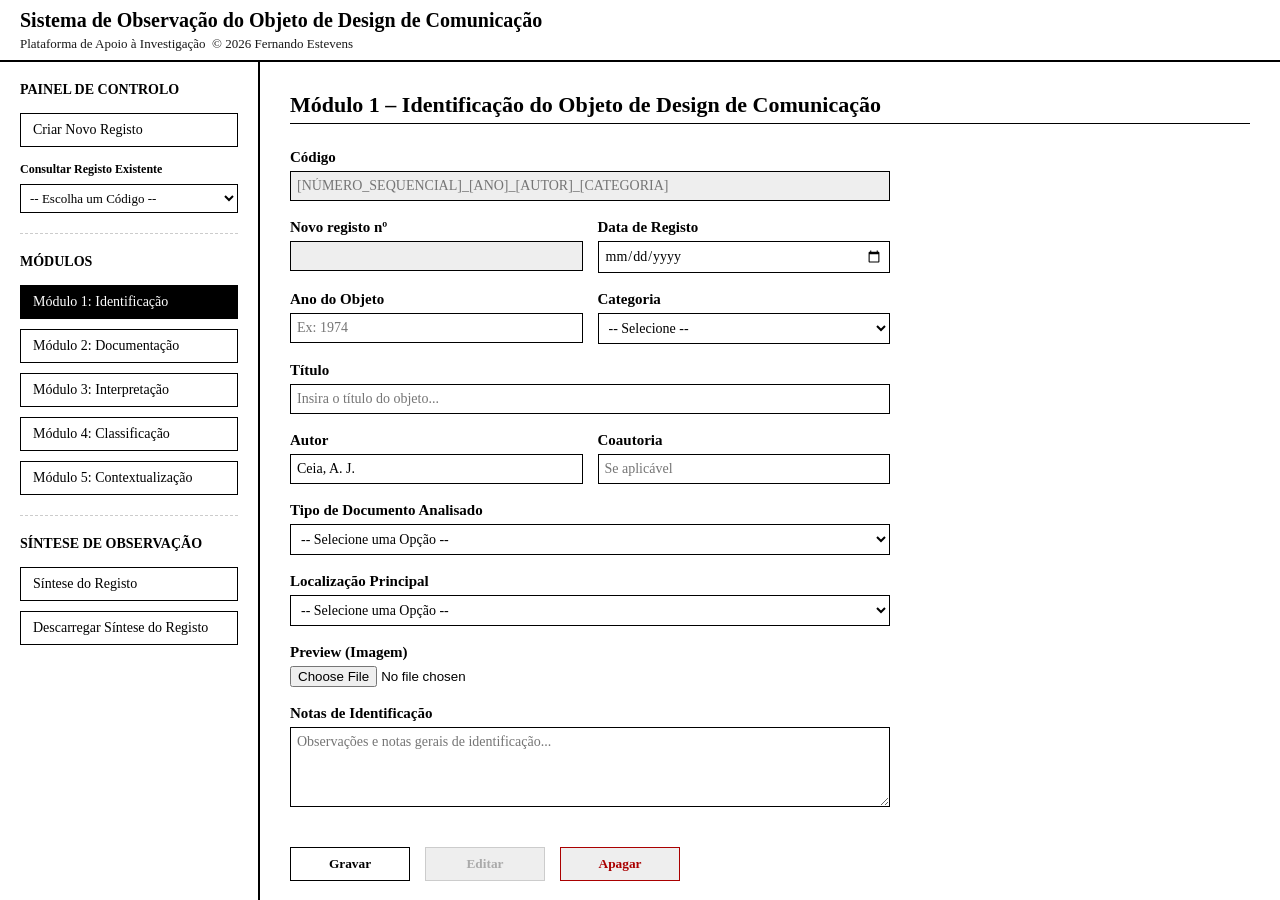
<file: index.html>
<!DOCTYPE html>
<html lang="pt">
<head>
    <meta charset="UTF-8">
    <title>Sistema de Observation - Módulo 1</title>
    <!-- BLINDAGEM ESTÉTICA DIRETA INTERNA -->
    <style>
        body { font-family: "Times New Roman", Times, serif; margin: 0; padding: 0; background-color: #f9f9f9; color: #000; display: flex; height: 100vh; overflow: hidden; }
        /* Ajustada a altura para 60px para acomodar o copyright em duas linhas */
        #banner { position: absolute; top: 0; left: 0; right: 0; height: 60px; background-color: #fff; border-bottom: 2px solid #000; display: flex; flex-direction: column; justify-content: center; align-items: flex-start; padding-left: 20px; font-family: "Times New Roman", Times, serif; z-index: 10; }
        /* Ajustada a margem e altura compensatória com base nos 60px do banner */
        #main-container { display: flex; width: 100%; height: calc(100vh - 62px); margin-top: 62px; }
        #sidebar { width: 260px; background-color: #fff; border-right: 2px solid #000; padding: 20px; box-sizing: border-box; display: flex; flex-direction: column; gap: 20px; height: 100%; }
        .sidebar-section { display: flex; flex-direction: column; gap: 5px; border-bottom: 1px dashed #ccc; padding-bottom: 15px; }
        .sidebar-title { font-weight: bold; margin-bottom: 10px; text-transform: uppercase; font-size: 14px; }
        button.nav-btn { font-family: "Times New Roman", Times, serif; font-size: 14px; padding: 8px 12px; background-color: #fff; border: 1px solid #000; cursor: pointer; width: 100%; text-align: left; margin-bottom: 5px; }
        button.nav-btn:hover { background-color: #f0f0f0; }
        button.nav-btn.active { background-color: #000; color: #fff; }
        
        #content-area { flex-grow: 1; padding: 30px; overflow-y: scroll !important; background-color: #fff; height: 100%; box-sizing: border-box; }
        .module-title { font-size: 22px; font-weight: bold; margin-bottom: 25px; border-bottom: 1px solid #000; padding-bottom: 5px; }
        .form-group { margin-bottom: 18px; display: flex; flex-direction: column; gap: 5px; max-width: 600px; }
        label { font-weight: bold; font-size: 15px; }
        input[type="text"], input[type="date"], select, textarea { font-family: "Times New Roman", Times, serif; font-size: 14px; padding: 6px; border: 1px solid #000; background-color: #fff; box-sizing: border-box; width: 100%; }
        input[disabled] { background-color: #eee; color: #555; cursor: not-allowed; }
        textarea { resize: vertical; height: 80px; }
        .footer-buttons { margin-top: 40px; display: flex; gap: 15px; max-width: 600px; padding-bottom: 40px; }
        .footer-buttons button { text-align: center; font-weight: bold; width: 120px; font-family: "Times New Roman"; padding: 8px; border: 1px solid #000; background: #fff; cursor: pointer; }
        .footer-buttons button:disabled { background-color: #eee; color: #aaa; cursor: not-allowed; border-color: #ccc; }
    </style>
</head>
<body>

    <!-- Banner Atualizado com a hierarquia visual e Copyright em Times New Roman -->
    <div id="banner">
        <span style="font-size: 20px; font-weight: bold;">Sistema de Observação do Objeto de Design de Comunicação</span>
        <span style="font-size: 13px; font-weight: normal; margin-top: 4px; opacity: 0.9;">Plataforma de Apoio à Investigação &nbsp;© 2026 Fernando Estevens</span>
    </div>

    <div id="main-container">
        
        <!-- BARRA LATERAL DINÂMICA UNIFICADA PELO SCRIPT -->
        <div id="sidebar"></div>

        <!-- ÁREA CENTRAL DE CONSOLAS DO MÓDULO 1 -->
        <div id="content-area">
            <div class="module-title">Módulo 1 – Identificação do Objeto de Design de Comunicação</div>
            
            <div class="form-group">
                <label>Código</label>
                <input type="text" id="m1-codigo-objeto" disabled placeholder="[NÚMERO_SEQUENCIAL]_[ANO]_[AUTOR]_[CATEGORIA]">
            </div>

            <div style="display: flex; gap: 15px; max-width: 600px; margin-bottom: 18px;">
                <div style="display: flex; flex-direction: column; gap: 5px; flex: 1;">
                    <label>Novo registo nº</label>
                    <input type="text" id="m1-numero-sequencial" disabled>
                </div>
                <div style="display: flex; flex-direction: column; gap: 5px; flex: 1;">
                    <label>Data de Registo</label>
                    <input type="date" id="m1-data-registo">
                </div>
            </div>

            <div style="display: flex; gap: 15px; max-width: 600px; margin-bottom: 18px;">
                <div style="display: flex; flex-direction: column; gap: 5px; flex: 1;">
                    <label>Ano do Objeto</label>
                    <input type="text" id="m1-ano" placeholder="Ex: 1974">
                </div>
                <div style="display: flex; flex-direction: column; gap: 5px; flex: 1;">
                    <label>Categoria</label>
                    <select id="m1-categoria">
                        <option value="">-- Selecione --</option>
                        <option value="GRAFICO">Gráfico</option>
                        <option value="DISCURSIVO">Discursivo</option>
                    </select>
                </div>
            </div>

            <div class="form-group">
                <label>Título</label>
                <input type="text" id="m1-titulo" placeholder="Insira o título do objeto...">
            </div>

            <div style="display: flex; gap: 15px; max-width: 600px; margin-bottom: 18px;">
                <div style="display: flex; flex-direction: column; gap: 5px; flex: 1;">
                    <label>Autor</label>
                    <input type="text" id="m1-autor" value="Ceia, A. J.">
                </div>
                <div style="display: flex; flex-direction: column; gap: 5px; flex: 1;">
                    <label>Coautoria</label>
                    <input type="text" id="m1-coautoria" placeholder="Se aplicável">
                </div>
            </div>

            <div class="form-group">
                <label>Tipo de Documento Analisado</label>
                <select id="m1-tipo-documento">
                    <option value="">-- Selecione uma Opção --</option>
                    <option value="Artefacto Original / Impresso Final">Artefacto Original / Impresso Final</option>
                    <option value="Documento de Processo / Maquete / Esboço">Documento de Processo / Maquete / Esboço</option>
                    <option value="Reprodução Digital / Cópia de Arquivo">Reprodução Digital / Cópia de Arquivo</option>
                    <option value="Registo Fotográfico de Época">Registo Fotográfico de Época</option>
                    <option value="Documento Textual / Dactiloscrito">Documento Textual / Dactiloscrito</option>
                </select>
            </div>

            <div class="form-group">
                <label>Localização Principal</label>
                <select id="m1-localizacao">
                    <option value="">-- Selecione uma Opção --</option>
                    <option value="Espólio Pessoal / Arquivo de Família">Espólio Pessoal / Arquivo de Família</option>
                    <option value="Coleção Pública / Arquivo Nacional">Coleção Pública / Arquivo Nacional</option>
                    <option value="Coleção Académica / Universitária">Coleção Académica / Universitária</option>
                </select>
            </div>

            <div class="form-group">
                <label>Preview (Imagem)</label>
                <input type="file" id="m1-preview">
            </div>

            <div class="form-group">
                <label>Notas de Identificação</label>
                <textarea id="m1-notas" placeholder="Observações e notas gerais de identificação..."></textarea>
            </div>

            <!-- CICLO CRUD COMPLETO: GRAVAR, EDITAR E APAGAR INTEGRADOS NO RODAPÉ -->
            <div class="footer-buttons" style="margin-top:40px;">
                <button id="btn-gravar-m1" onclick="gravarModulo1()">Gravar</button>
                <button id="btn-editar-m1" onclick="editarModulo1()" disabled>Editar</button>
                <button id="btn-apagar-m1" onclick="eliminarRegistoSelecionado()" disabled style="color: #a00; border-color: #a00;">Apagar</button>
            </div>

        </div>
    </div>

    <!-- MOTOR CENTRAL SCRIPT LINK -->
    <script src="script.js"></script>
</body>
</html>
</file>
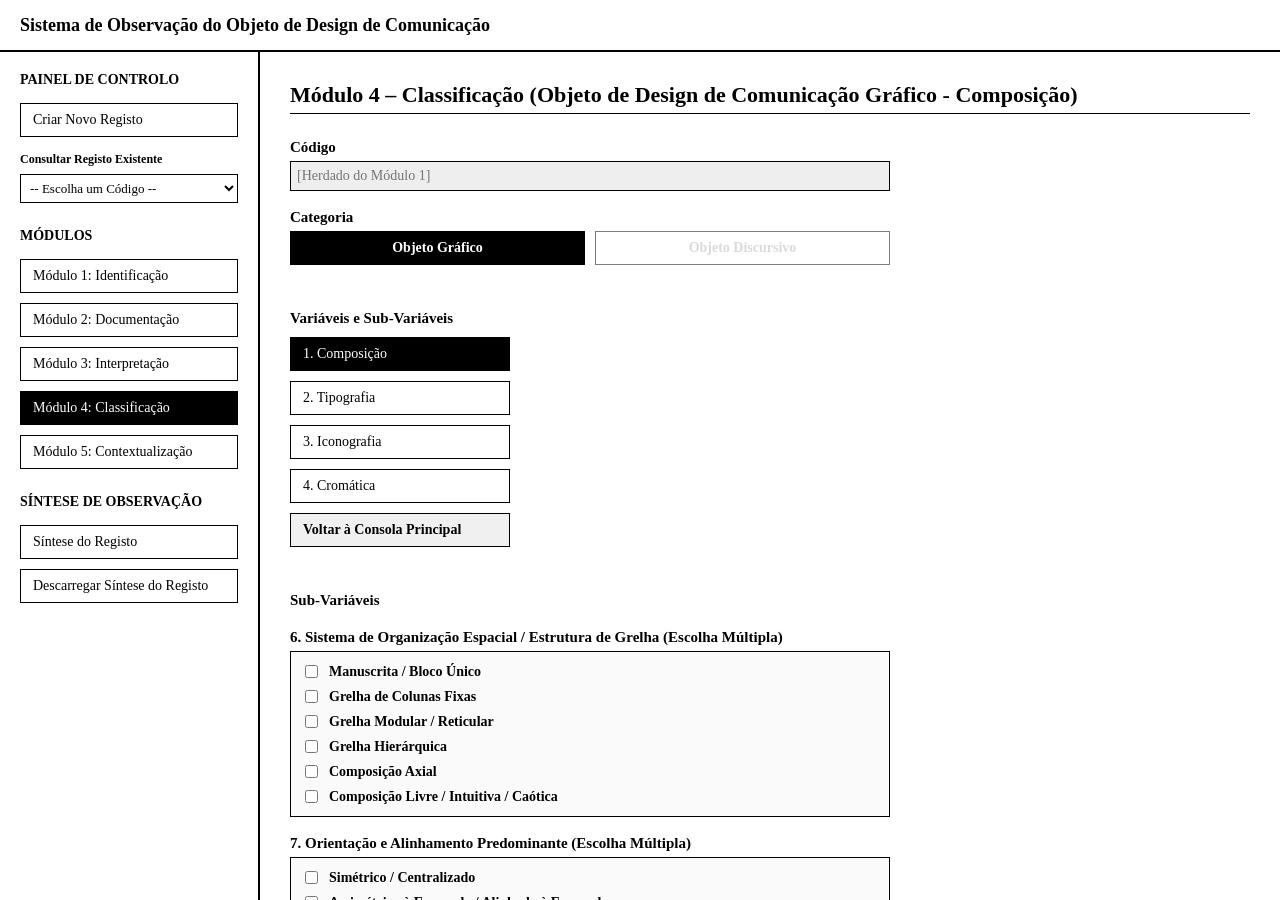
<file: composicao_m4.html>
<!DOCTYPE html>
<html lang="pt">
<head>
    <meta charset="UTF-8">
    <title>Sistema de Observação - Módulo 4 Composição</title>
    <link rel="stylesheet" href="style.css">
</head>
<body>
    <div id="banner">Sistema de Observação do Objeto de Design de Comunicação</div>
    <div id="main-container">
        <!-- BARRA LATERAL -->
        <div id="sidebar"></div>

        <!-- ÁREA CENTRAL -->
        <div id="content-area">
            <div class="module-title">Módulo 4 – Classificação (Objeto de Design de Comunicação Gráfico - Composição)</div>
            
            <!-- CORRIGIDO: Atribuído o ID correto para herança automática da consola Código -->
            <div class="form-group">
                <label>Código</label>
                <input type="text" id="m4-codigo-herdado" disabled placeholder="[Herdado do Módulo 1]">
            </div>
            
            <div class="form-group">
                <label style="font-weight:bold;">Categoria</label>
                <div class="bifurcation-container">
                    <button class="bifurcation-btn active" onclick="location.href='grafico_m4.html'">Objeto Gráfico</button>
                    <button class="bifurcation-btn" disabled style="opacity:0.5;">Objeto Discursivo</button>
                </div>
            </div>

            <!-- SUB-NAVEGAÇÃO VERTICAL -->
            <div class="form-group" style="margin-top: 25px;">
                <label>Variáveis e Sub-Variáveis</label>
                <button class="nav-btn active" style="margin-top: 5px; width: 220px;" onclick="location.href='composicao_m4.html'">1. Composição</button>
                <button class="nav-btn" style="width: 220px;" onclick="location.href='tipografia_m4.html'">2. Tipografia</button>
                <button class="nav-btn" style="width: 220px;" onclick="location.href='iconografia_m4.html'">3. Iconografia</button>
                <button class="nav-btn" style="width: 220px;" onclick="location.href='cromatica_m4.html'">4. Cromática</button>
                <button class="nav-btn" style="width: 220px; background-color: #f0f0f0; font-weight: bold;" onclick="location.href='grafico_m4.html'">Voltar à Consola Principal</button>
            </div>

            <div class="form-group" style="margin-top: 40px; margin-bottom: 20px;">
                <label>Sub-Variáveis</label>
            </div>

            <div class="form-group">
                <label>6. Sistema de Organização Espacial / Estrutura de Grelha (Escolha Múltipla)</label>
                <div class="checkbox-group" data-grupo="Grelha">
                    <label class="checkbox-item"><input type="checkbox" value="Manuscrita / Bloco Único"> Manuscrita / Bloco Único</label>
                    <label class="checkbox-item"><input type="checkbox" value="Grelha de Colunas Fixas"> Grelha de Colunas Fixas</label>
                    <label class="checkbox-item"><input type="checkbox" value="Grelha Modular / Reticular"> Grelha Modular / Reticular</label>
                    <label class="checkbox-item"><input type="checkbox" value="Grelha Hierárquica"> Grelha Hierárquica</label>
                    <label class="checkbox-item"><input type="checkbox" value="Composição Axial"> Composição Axial</label>
                    <label class="checkbox-item"><input type="checkbox" value="Composição Livre / Intuitiva / Caótica"> Composição Livre / Intuitiva / Caótica</label>
                </div>
            </div>
            
            <div class="form-group">
                <label>7. Orientação e Alinhamento Predominante (Escolha Múltipla)</label>
                <div class="checkbox-group" data-grupo="Alinhamento">
                    <label class="checkbox-item"><input type="checkbox" value="Simétrico / Centralizado"> Simétrico / Centralizado</label>
                    <label class="checkbox-item"><input type="checkbox" value="Assimétrico à Esquerda / Alinhado à Esquerda"> Assimétrico à Esquerda / Alinhado à Esquerda</label>
                    <label class="checkbox-item"><input type="checkbox" value="Assimétrico à Direita / Alinhado à Direita"> Assimétrico à Direita / Alinhado à Direita</label>
                    <label class="checkbox-item"><input type="checkbox" value="Justificado"> Justificado</label>
                    <label class="checkbox-item"><input type="checkbox" value="Misto / Dinâmico"> Misto / Dinâmico</label>
                </div>
            </div>
            
            <div class="form-group">
                <label>8. Ritmo e Proporção da Composição (Escolha Múltipla)</label>
                <div class="checkbox-group" data-grupo="Ritmo">
                    <label class="checkbox-item"><input type="checkbox" value="Estático / Isométrico"> Estático / Isométrico</label>
                    <label class="checkbox-item"><input type="checkbox" value="Dinâmico / Progressivo"> Dinâmico / Progressivo</label>
                    <label class="checkbox-item"><input type="checkbox" value="Orgânico / Fluído"> Orgânico / Fluído</label>
                </div>
            </div>
            
            <div class="form-group">
                <label>9. Densidade Sintática (Relação Cheio/Vazio) (Escolha Múltipla)</label>
                <div class="checkbox-group" data-grupo="Densidade">
                    <label class="checkbox-item"><input type="checkbox" value="Saturada / Alta Densidade"> Saturada / Alta Densidade</label>
                    <label class="checkbox-item"><input type="checkbox" value="Equilibrada / Normativa"> Equilibrada / Normativa</label>
                    <label class="checkbox-item"><input type="checkbox" value="Minimalista / Baixa Densidade"> Minimalista / Baixa Densidade</label>
                </div>
            </div>
            
            <div class="form-group">
                <label>10. Planaridade / Profundidade Visual (Escolha Múltipla)</label>
                <div class="checkbox-group" data-grupo="Profundidade">
                    <label class="checkbox-item"><input type="checkbox" value="Bidimensional / Planar"> Bidimensional / Planar</label>
                    <label class="checkbox-item"><input type="checkbox" value="Perspetivada / Ilusionista"> Perspetivada / Ilusionista</label>
                    <label class="checkbox-item"><input type="checkbox" value="Camadas Sobrepostas"> Camadas Sobrepostas</label>
                </div>
            </div>

            <!-- CORRIGIDO: IDs e função local de empacotamento ativo -->
            <div class="footer-buttons" style="margin-top:40px; border-top: none; padding-top: 0;">
                <button id="btn-gravar-m4-composicao" onclick="recolherDadosComposicao()">Gravar</button>
                <button id="btn-editar-m4-composicao" disabled>Editar</button>
            </div>
        </div>
    </div>
    <script src="script.js"></script>

    <script>
        function recolherDadosComposicao() {
            let selecoes = [];
            
            // Procura por todas as caixas de seleção ativas na página
            const grupos = document.querySelectorAll('.checkbox-group');
            grupos.forEach(grupo => {
                const nomeGrupo = grupo.getAttribute('data-grupo');
                let itensGrupo = [];
                
                const marcados = grupo.querySelectorAll('input[type="checkbox"]:checked');
                marcados.forEach(cb => {
                    itensGrupo.push(cb.value);
                });
                
                if(itensGrupo.length > 0) {
                    selecoes.push(`${nomeGrupo} (${itensGrupo.join(', ')})`);
                }
            });

            if(selecoes.length === 0) {
                alert("Por favor, selecione pelo menos uma sub-variável antes de gravar.");
                return;
            }

            // Envia a compilação de forma legítima para o script.js
            if(typeof gravarVariavelM4Grafico === "function") {
                gravarVariavelM4Grafico('composição', selecoes.join(' | '));
            } else {
                alert("Erro: O motor de dados script.js não foi encontrado.");
            }
        }
    </script>
</body>
</html>
</file>
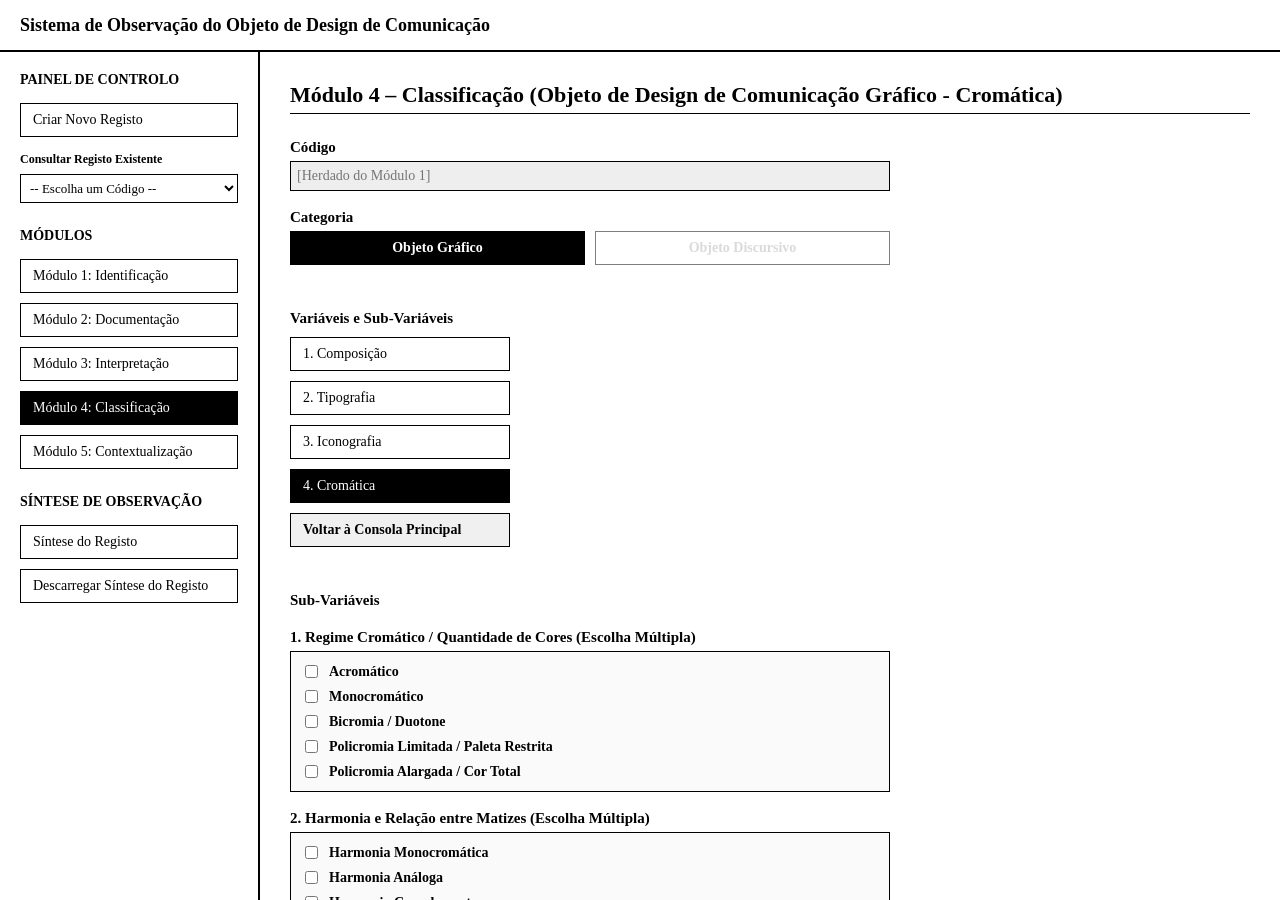
<file: cromatica_m4.html>
<!DOCTYPE html>
<html lang="pt">
<head>
    <meta charset="UTF-8">
    <title>Sistema de Observação - Módulo 4 Cromática</title>
    <link rel="stylesheet" href="style.css">
</head>
<body>
    <div id="banner">Sistema de Observação do Objeto de Design de Comunicação</div>
    <div id="main-container">
        <!-- BARRA LATERAL -->
        <div id="sidebar"></div>

        <!-- ÁREA CENTRAL -->
        <div id="content-area">
            <div class="module-title">Módulo 4 – Classificação (Objeto de Design de Comunicação Gráfico - Cromática)</div>
            
            <!-- CORRIGIDO: Atribuído o ID correto para herança automática da consola Código -->
            <div class="form-group">
                <label>Código</label>
                <input type="text" id="m4-codigo-herdado" disabled placeholder="[Herdado do Módulo 1]">
            </div>
            
            <div class="form-group">
                <label style="font-weight:bold;">Categoria</label>
                <div class="bifurcation-container">
                    <button class="bifurcation-btn active" onclick="location.href='grafico_m4.html'">Objeto Gráfico</button>
                    <button class="bifurcation-btn" disabled style="opacity:0.5;">Objeto Discursivo</button>
                </div>
            </div>

            <!-- SUB-NAVEGAÇÃO VERTICAL -->
            <div class="form-group" style="margin-top: 25px;">
                <label>Variáveis e Sub-Variáveis</label>
                <button class="nav-btn" style="margin-top: 5px; width: 220px;" onclick="location.href='composicao_m4.html'">1. Composição</button>
                <button class="nav-btn" style="width: 220px;" onclick="location.href='tipografia_m4.html'">2. Tipografia</button>
                <button class="nav-btn" style="width: 220px;" onclick="location.href='iconografia_m4.html'">3. Iconografia</button>
                <button class="nav-btn active" style="width: 220px;" onclick="location.href='cromatica_m4.html'">4. Cromática</button>
                <button class="nav-btn" style="width: 220px; background-color: #f0f0f0; font-weight: bold;" onclick="location.href='grafico_m4.html'">Voltar à Consola Principal</button>
            </div>

            <div class="form-group" style="margin-top: 40px; margin-bottom: 20px;">
                <label>Sub-Variáveis</label>
            </div>

            <div class="form-group">
                <label>1. Regime Cromático / Quantidade de Cores (Escolha Múltipla)</label>
                <div class="checkbox-group" data-grupo="Regime Cromático">
                    <label class="checkbox-item"><input type="checkbox" value="Acromático"> Acromático</label>
                    <label class="checkbox-item"><input type="checkbox" value="Monocromático"> Monocromático</label>
                    <label class="checkbox-item"><input type="checkbox" value="Bicromia / Duotone"> Bicromia / Duotone</label>
                    <label class="checkbox-item"><input type="checkbox" value="Policromia Limitada / Paleta Restrita"> Policromia Limitada / Paleta Restrita</label>
                    <label class="checkbox-item"><input type="checkbox" value="Policromia Alargada / Cor Total"> Policromia Alargada / Cor Total</label>
                </div>
            </div>
            
            <div class="form-group">
                <label>2. Harmonia e Relação entre Matizes (Escolha Múltipla)</label>
                <div class="checkbox-group" data-grupo="Harmonia">
                    <label class="checkbox-item"><input type="checkbox" value="Harmonia Monocromática"> Harmonia Monocromática</label>
                    <label class="checkbox-item"><input type="checkbox" value="Harmonia Análoga"> Harmonia Análoga</label>
                    <label class="checkbox-item"><input type="checkbox" value="Harmonia Complementar"> Harmonia Complementar</label>
                    <label class="checkbox-item"><input type="checkbox" value="Harmonia de Tríade / Poligonal"> Harmonia de Tríade / Poligonal</label>
                    <label class="checkbox-item"><input type="checkbox" value="Acromática"> Acromática</label>
                </div>
            </div>
            
            <div class="form-group">
                <label>3. Saturação e Luminosidade Dominante (Escolha Múltipla)</label>
                <div class="checkbox-group" data-grupo="Saturação">
                    <label class="checkbox-item"><input type="checkbox" value="Vibrante / Alta Saturação"> Vibrante / Alta Saturação</label>
                    <label class="checkbox-item"><input type="checkbox" value="Pastel / Baixa Saturação"> Pastel / Baixa Saturação</label>
                    <label class="checkbox-item"><input type="checkbox" value="Esbatida / Terrosa / Quebrada"> Esbatida / Terrosa / Quebrada</label>
                    <label class="checkbox-item"><input type="checkbox" value="Contraste de Claro-Escuro"> Contraste de Claro-Escuro</label>
                </div>
            </div>
            
            <div class="form-group">
                <label>4. Função Operativa da Cor (Escolha Múltipla)</label>
                <div class="checkbox-group" data-grupo="Função Operativa">
                    <label class="checkbox-item"><input type="checkbox" value="Função Estruturante / Sintática"> Função Estruturante / Sintática</label>
                    <label class="checkbox-item"><input type="checkbox" value="Função Expressiva / Emocional"> Função Expressiva / Emocional</label>
                    <label class="checkbox-item"><input type="checkbox" value="Função Realista / Mimética"> Função Realista / Mimética</label>
                    <label class="checkbox-item"><input type="checkbox" value="Função Simbólica / Convencional"> Função Simbólica / Convencional</label>
                    <label class="checkbox-item"><input type="checkbox" value="Função Sinalética / Alerta"> Função Sinalética / Alerta</label>
                </div>
            </div>

            <!-- CORRIGIDO: IDs e função local de empacotamento ativa -->
            <div class="footer-buttons" style="margin-top:40px; border-top: none; padding-top: 0;">
                <button id="btn-gravar-m4-cromatica" onclick="recolherDadosCromatica()">Gravar</button>
                <button id="btn-editar-m4-cromatica" disabled>Editar</button>
            </div>
        </div>
    </div>
    <script src="script.js"></script>

    <script>
        function recolherDadosCromatica() {
            let selecoes = [];
            
            const grupos = document.querySelectorAll('.checkbox-group');
            grupos.forEach(grupo => {
                const nomeGrupo = grupo.getAttribute('data-grupo');
                let itensGrupo = [];
                
                const marcados = grupo.querySelectorAll('input[type="checkbox"]:checked');
                marcados.forEach(cb => {
                    itensGrupo.push(cb.value);
                });
                
                if(itensGrupo.length > 0) {
                    selecoes.push(`${nomeGrupo} (${itensGrupo.join(', ')})`);
                }
            });

            if(selecoes.length === 0) {
                alert("Por favor, selecione pelo menos uma variável cromática antes de gravar.");
                return;
            }

            if(typeof gravarVariavelM4Grafico === "function") {
                gravarVariavelM4Grafico('cromática', selecoes.join(' | '));
            } else {
                alert("Erro: O motor de dados script.js não foi encontrado.");
            }
        }
    </script>
</body>
</html>
</file>
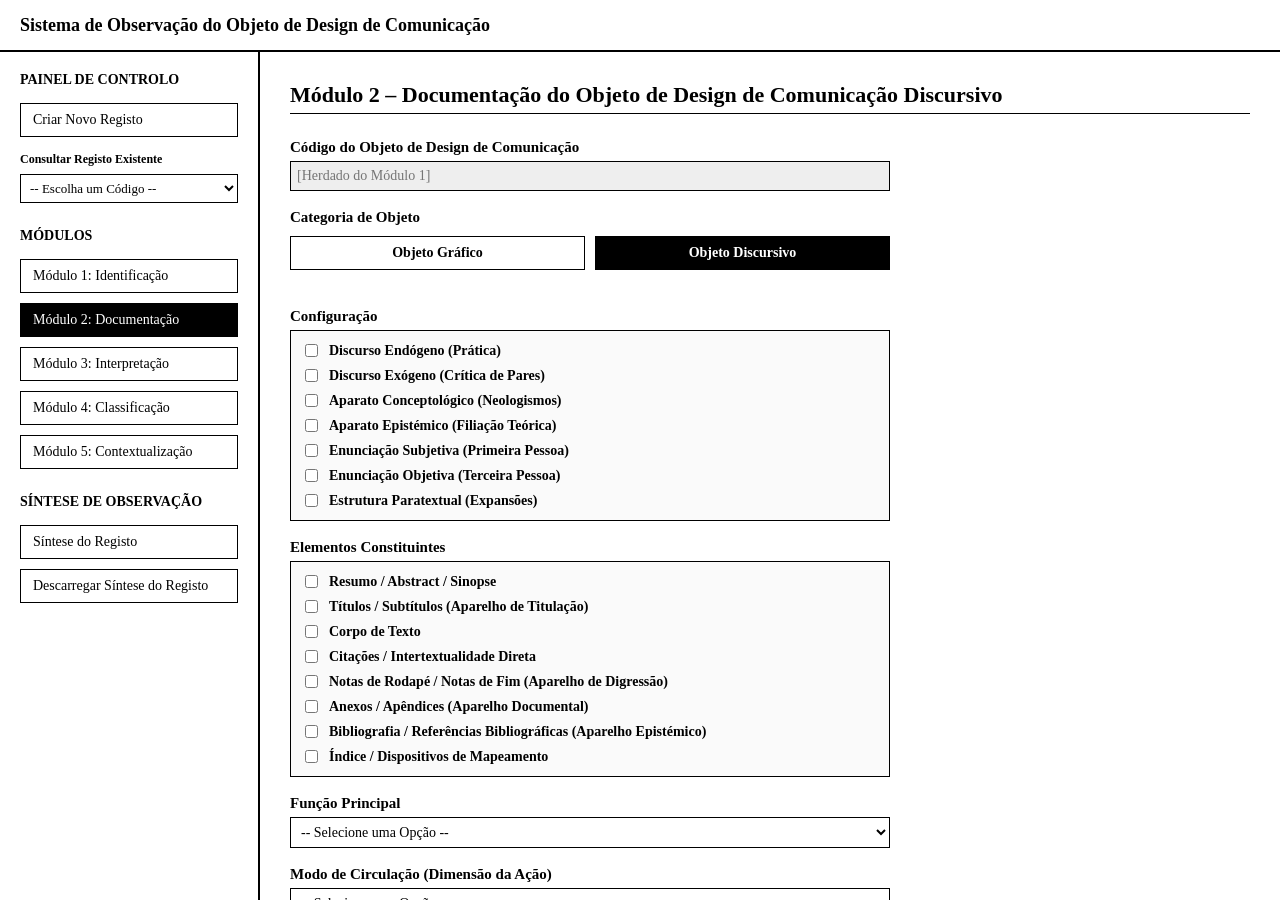
<file: discursivo_m2.html>
<!DOCTYPE html>
<html lang="pt">
<head>
    <meta charset="UTF-8">
    <title>Sistema de Observação - Objeto Discursivo (M2)</title>
    <link rel="stylesheet" href="style.css">
</head>
<body>

    <div id="banner">
        Sistema de Observação do Objeto de Design de Comunicação
    </div>

    <div id="main-container">
        
        <!-- BARRA LATERAL (Mantida para navegação global do sistema) -->
        <div id="sidebar"></div>

        <!-- ÁREA CENTRAL (OBJETO DISCURSIVO - M2) -->
        <div id="content-area">
            <div class="module-title">Módulo 2 – Documentação do Objeto de Design de Comunicação Discursivo</div>
            
            <!-- 1. Código do Objeto de Design de Comunicação -->
            <div class="form-group">
                <label>Código do Objeto de Design de Comunicação</label>
                <input type="text" id="m2-codigo-herdado" disabled placeholder="[Herdado do Módulo 1]">
            </div>

            <!-- 2 e 3. Bifurcação de Navegação (Botão Objeto Discursivo Ativado) -->
            <div class="form-group">
                <label style="display:block; margin-bottom:5px; font-weight:bold;">Categoria de Objeto</label>
                <div class="bifurcation-container">
                    <button class="bifurcation-btn" onclick="location.href='modulo2.html'">Objeto Gráfico</button>
                    <button class="bifurcation-btn active" onclick="location.href='discursivo_m2.html'">Objeto Discursivo</button>
                </div>
            </div>

            <!-- 4. Consola: Configuração (Escolha Múltipla) -->
            <div class="form-group">
                <label>Configuração</label>
                <div class="checkbox-group">
                    <label class="checkbox-item"><input type="checkbox" name="m2_configuracao" value="Discurso Endógeno (Prática)"> Discurso Endógeno (Prática)</label>
                    <label class="checkbox-item"><input type="checkbox" name="m2_configuracao" value="Discurso Exógeno (Crítica de Pares)"> Discurso Exógeno (Crítica de Pares)</label>
                    <label class="checkbox-item"><input type="checkbox" name="m2_configuracao" value="Aparato Conceptológico (Neologismos)"> Aparato Conceptológico (Neologismos)</label>
                    <label class="checkbox-item"><input type="checkbox" name="m2_configuracao" value="Aparato Epistémico (Filiação Teórica)"> Aparato Epistémico (Filiação Teórica)</label>
                    <label class="checkbox-item"><input type="checkbox" name="m2_configuracao" value="Enunciação Subjetiva (Primeira Pessoa)"> Enunciação Subjetiva (Primeira Pessoa)</label>
                    <label class="checkbox-item"><input type="checkbox" name="m2_configuracao" value="Enunciação Objetiva (Terceira Pessoa)"> Enunciação Objetiva (Terceira Pessoa)</label>
                    <label class="checkbox-item"><input type="checkbox" name="m2_configuracao" value="Estrutura Paratextual (Expansões)"> Estrutura Paratextual (Expansões)</label>
                </div>
            </div>

            <!-- 5. Consola: Elementos Constituintes (Escolha Múltipla) -->
            <div class="form-group">
                <label>Elementos Constituintes</label>
                <div class="checkbox-group">
                    <label class="checkbox-item"><input type="checkbox" name="m2_elementos" value="Resumo / Abstract / Sinopse"> Resumo / Abstract / Sinopse</label>
                    <label class="checkbox-item"><input type="checkbox" name="m2_elementos" value="Títulos / Subtítulos (Aparelho de Titulação)"> Títulos / Subtítulos (Aparelho de Titulação)</label>
                    <label class="checkbox-item"><input type="checkbox" name="m2_elementos" value="Corpo de Texto"> Corpo de Texto</label>
                    <label class="checkbox-item"><input type="checkbox" name="m2_elementos" value="Citações / Intertextualidade Direta"> Citações / Intertextualidade Direta</label>
                    <label class="checkbox-item"><input type="checkbox" name="m2_elementos" value="Notas de Rodapé / Notas de Fim (Aparelho de Digressão)"> Notas de Rodapé / Notas de Fim (Aparelho de Digressão)</label>
                    <label class="checkbox-item"><input type="checkbox" name="m2_elementos" value="Anexos / Apêndices (Aparelho Documental)"> Anexos / Apêndices (Aparelho Documental)</label>
                    <label class="checkbox-item"><input type="checkbox" name="m2_elementos" value="Bibliografia / Referências Bibliográficas (Aparelho Epistémico)"> Bibliografia / Referências Bibliográficas (Aparelho Epistémico)</label>
                    <label class="checkbox-item"><input type="checkbox" name="m2_elementos" value="Índice / Dispositivos de Mapeamento"> Índice / Dispositivos de Mapeamento</label>
                </div>
            </div>

            <!-- 6. Consola: Função Principal (Escolha Única) -->
            <div class="form-group">
                <label>Função Principal</label>
                <select id="m2-funcao-discursivo">
                    <option value="">-- Selecione uma Opção --</option>
                    <option value="Informativa / Divulgação">Informativa / Divulgação</option>
                    <option value="Identitária / Institucional">Identitária / Institucional</option>
                    <option value="Didática / Pedagógica / Instrutiva">Didática / Pedagógica / Instrutiva</option>
                    <option value="Comercial / Transacional / Fiscal">Comercial / Transacional / Fiscal</option>
                    <option value="Epistémica / Discursiva Crítica.">Epistémica / Discursiva Crítica.</option>
                </select>
            </div>

            <!-- 7. Consola: Modo de Circulação (Dimensão da Ação) (Escolha Única - COMPLETA) -->
            <div class="form-group">
                <label>Modo de Circulação (Dimensão da Ação)</label>
                <select id="m2-circulacao-discursivo">
                    <option value="">-- Selecione uma Opção --</option>
                    <option value="Circulação Massiva / Espaço Cívico Geral">Circulação Massiva / Espaço Cívico Geral</option>
                    <option value="Circulação Restrita / De Pares">Circulação Restrita / De Pares</option>
                    <option value="Circulação Confinada / Contexto Pedagógico">Circulação Confinada / Contexto Pedagógico</option>
                    <option value="Circulação Comercial / Ponto de Venda">Circulação Comercial / Ponto de Venda</option>
                    <option value="Circulação Interna / Administrative.">Circulação Interna / Administrative.</option>
                </select>
            </div>

            <!-- 8. Consola: Enquadramento / Inserção (Dimensão da Ação) (Escolha Única - ADICIONADA) -->
            <div class="form-group">
                <label>Enquadramento / Inserção (Dimensão da Ação)</label>
                <select id="m2-enquadramento-discursivo">
                    <option value="">-- Selecione uma Opção --</option>
                    <option value="Espaço Público / Cívico / Urbano">Espaço Público / Cívico / Urbano</option>
                    <option value="Ecossistema Académico / Escolar">Ecossistema Académico / Escolar</option>
                    <option value="Âmbito Cultural / Museológico">Âmbito Cultural / Museológico</option>
                    <option value="Âmbito Corporativo / Industrial">Âmbito Corporativo / Industrial</option>
                    <option value="Âmbito Estatal / Governamental / Autárquico">Âmbito Estatal / Governamental / Autárquico</option>
                </select>
            </div>

            <!-- 9. Consola: Observações (Preenchimento pelo Investigador) -->
            <div class="form-group">
                <label>Observações</label>
                <textarea id="m2-obs-discursivo" placeholder="Notas e observações da documentação discursiva..."></textarea>
            </div>

            <!-- 10. Botões Gravar e Editar -->
            <div class="footer-buttons">
                <button id="btn-gravar-m2-discursivo" onclick="alert('Dados Discursivos Guardados com sucesso!')">Gravar</button>
                <button id="btn-editar-m2-discursivo" disabled>Editar</button>
            </div>

        </div>
    </div>

    <script src="script.js"></script>

</body>
</html>
</file>
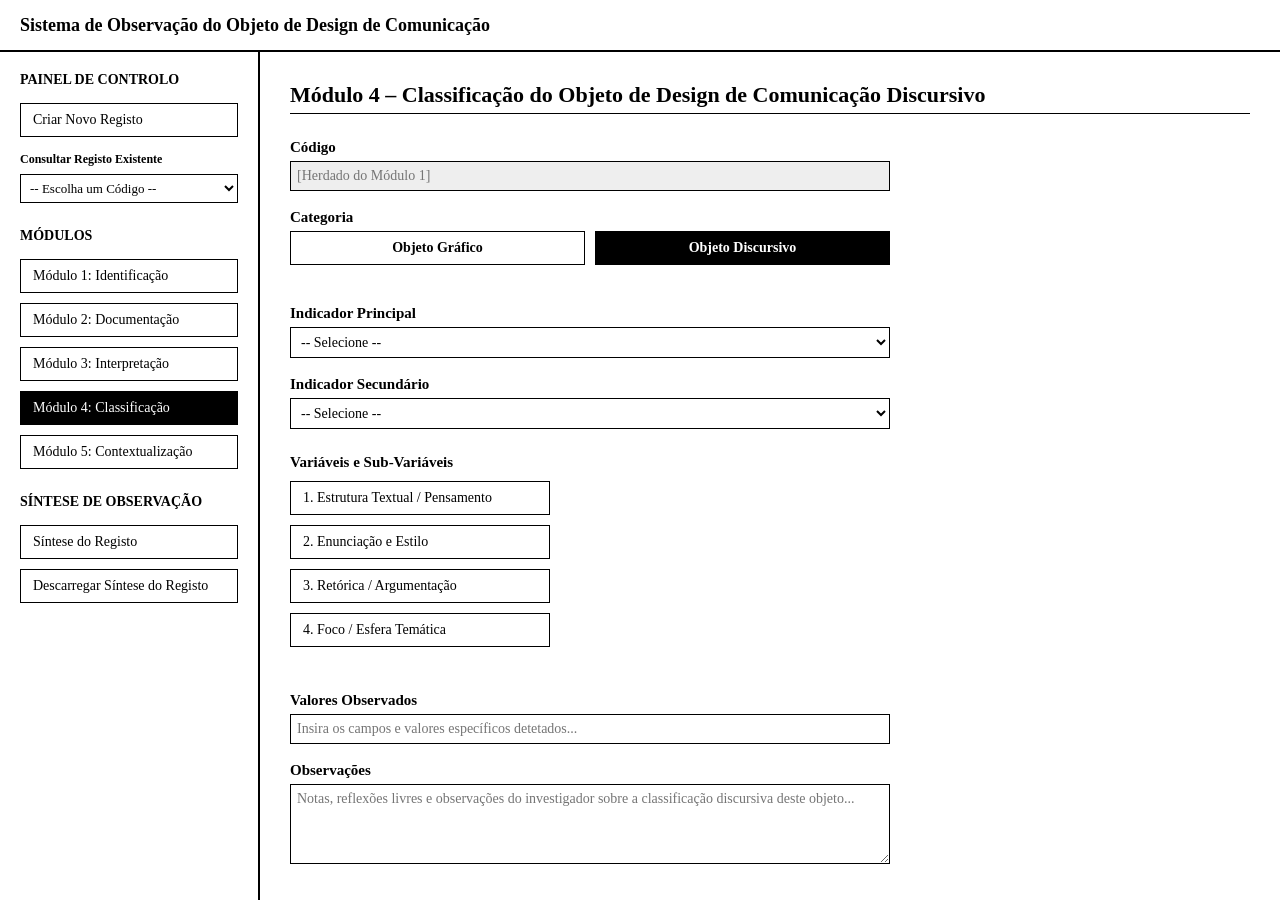
<file: discursivo_m4.html>
<!DOCTYPE html>
<html lang="pt">
<head>
    <meta charset="UTF-8">
    <title>Sistema de Observação - Módulo 4 Discursivo Main</title>
    <link rel="stylesheet" href="style.css">
</head>
<body>
    <div id="banner">Sistema de Observação do Objeto de Design de Comunicação</div>
    <div id="main-container">
        <!-- BARRA LATERAL -->
        <div id="sidebar"></div>

        <!-- ÁREA CENTRAL DISCURSIVA MAIN -->
        <div id="content-area">
            <div class="module-title">Módulo 4 – Classificação do Objeto de Design de Comunicação Discursivo</div>
            
            <!-- CORRIGIDO: Atribuído o ID correto para a herança automática da consola Código -->
            <div class="form-group">
                <label>Código</label>
                <input type="text" id="m4-codigo-herdado" disabled placeholder="[Herdado do Módulo 1]">
            </div>
            
            <div class="form-group">
                <label style="font-weight:bold;">Categoria</label>
                <div class="bifurcation-container">
                    <button class="bifurcation-btn" onclick="location.href='grafico_m4.html'">Objeto Gráfico</button>
                    <button class="bifurcation-btn active" onclick="location.href='discursivo_m4.html'">Objeto Discursivo</button>
                </div>
            </div>

            <div class="form-group" style="margin-top:20px;">
                <label>Indicador Principal</label>
                <select id="m4-ind-principal-discursivo">
                    <option value="">-- Selecione --</option>
                    <option value="Ensaio">Ensaio</option>
                    <option value="Artigo Científico">Artigo Científico</option>
                    <option value="Crítica">Crítica</option>
                    <option value="Crónica">Crónica</option>
                    <option value="Catálogo de Exposição">Catálogo de Exposição</option>
                    <option value="Outro">Outro</option>
                </select>
            </div>
            
            <div class="form-group">
                <label>Indicador Secundário</label>
                <select id="m4-ind-secundario-discursivo">
                    <option value="">-- Selecione --</option>
                    <option value="Texto argumentativo">Texto argumentativo</option>
                    <option value="Texto expositivo">Texto expositivo</option>
                    <option value="Texto descritivo">Texto descritivo</option>
                    <option value="Texto narrativo">Texto narrativo</option>
                    <option value="Texto reflexivo">Texto reflexivo</option>
                    <option value="Manifesto">Manifesto</option>
                    <option value="Outros">Outros</option>
                </select>
            </div>

            <!-- SUB-NAVEGAÇÃO VERTICAL UNIFORME TOTALMENTE ATIVA -->
            <div class="form-group" style="margin-top: 25px;">
                <label>Variáveis e Sub-Variáveis</label>
                <button class="nav-btn" style="margin-top: 5px; width: 260px;" onclick="location.href='estrutura_m4.html'">1. Estrutura Textual / Pensamento</button>
                <button class="nav-btn" style="width: 260px;" onclick="location.href='enunciacao_m4.html'">2. Enunciação e Estilo</button>
                <button class="nav-btn" style="width: 260px;" onclick="location.href='retorica_m4.html'">3. Retórica / Argumentação</button>
                <button class="nav-btn" style="width: 260px;" onclick="location.href='foco_m4.html'">4. Foco / Esfera Temática</button>
            </div>

            <!-- CORRIGIDO: Atribuído ID específico para intercomunicabilidade discursiva -->
            <div class="form-group" style="margin-top: 40px;">
                <label>Valores Observados</label>
                <input type="text" id="m4-valores-observados-discursivo" placeholder="Insira os campos e valores específicos detetados...">
            </div>
            
            <div class="form-group">
                <label>Observações</label>
                <textarea id="m4-obs-discursivo" placeholder="Notas, reflexões livres e observações do investigador sobre a classificação discursiva deste objeto..."></textarea>
            </div>

            <!-- CORRIGIDO: IDs e função de envio legítimo mapeados -->
            <div class="footer-buttons" style="margin-top:40px; border-top: none; padding-top: 0;">
                <button id="btn-gravar-m4-discursivo" onclick="executarGravacaoM4DiscursivoCentral()">Gravar</button>
                <button id="btn-editar-m4-discursivo" disabled>Editar</button>
            </div>
        </div>
    </div>
    <script src="script.js"></script>

    <!-- LOGICA LOCAL DE COMPILAÇÃO EXCLUSIVA DESTA PÁGINA PIVÔ -->
    <script>
        function executarGravacaoM4DiscursivoCentral() {
            const indP = document.getElementById('m4-ind-principal-discursivo').value;
            const indS = document.getElementById('m4-ind-secundario-discursivo').value;
            const valores = document.getElementById('m4-valores-observados-discursivo').value;

            if(!indP && !valores) {
                alert("Por favor, preencha pelo menos um indicador ou os valores observados.");
                return;
            }

            // Monta o resumo estruturado desta página central discursiva
            let resumoUnificado = [];
            if(indP) resumoUnificado.push(`[${indP} - ${indS || 'Geral'}]`);
            if(valores) resumoUnificado.push(valores);

            // Grava através da função nativa do script.js
            if(typeof gravarVariavelM4Discursivo === "function") {
                gravarVariavelM4Discursivo('classificacao_central', resumoUnificado.join(' -> '));
            } else {
                alert("Erro: O motor script.js não foi carregado corretamente.");
            }
        }
    </script>
</body>
</html>
</file>
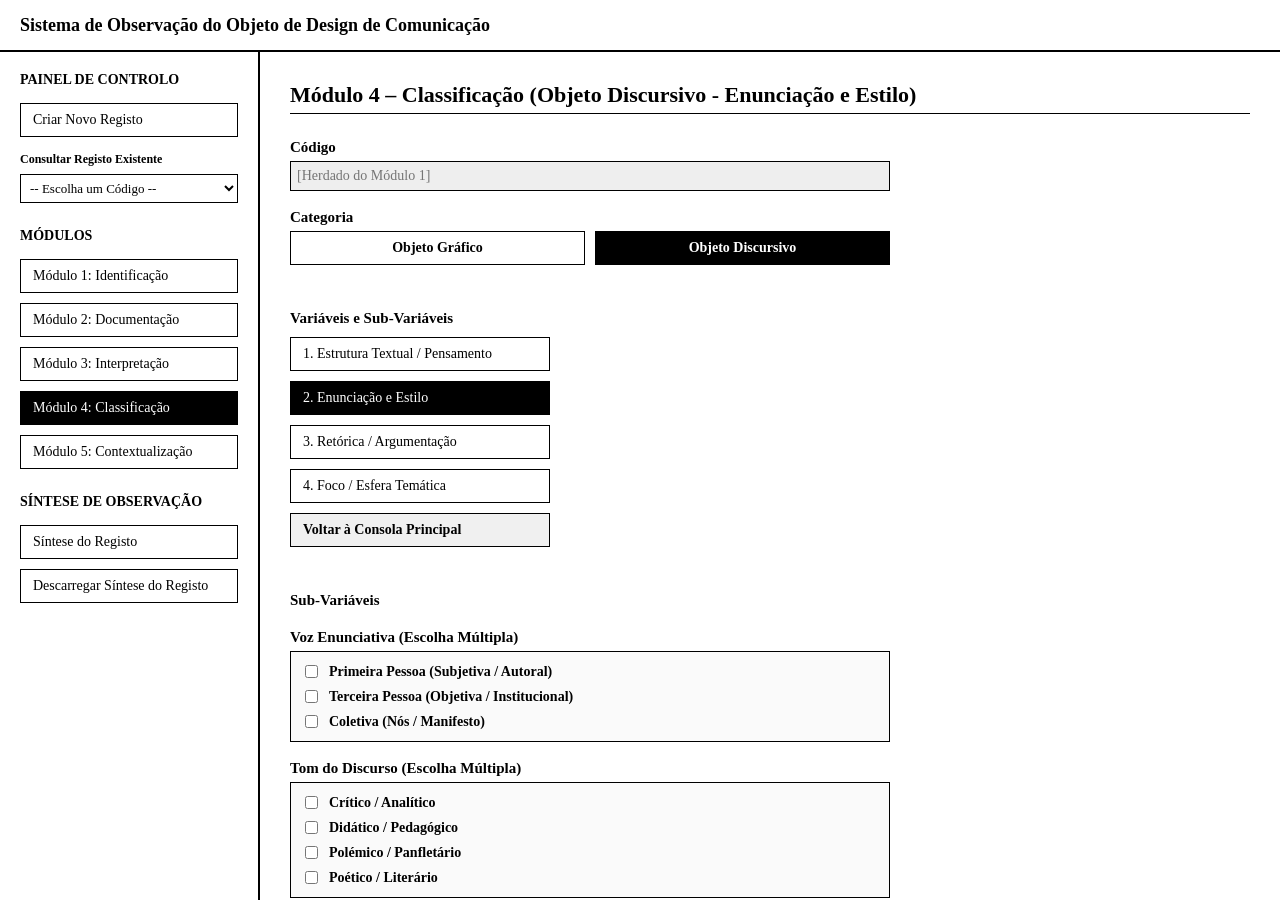
<file: enunciacao_m4.html>
<!DOCTYPE html>
<html lang="pt">
<head>
    <meta charset="UTF-8">
    <title>Sistema de Observação - Módulo 4 Enunciação</title>
    <link rel="stylesheet" href="style.css">
</head>
<body>
    <div id="banner">Sistema de Observação do Objeto de Design de Comunicação</div>
    <div id="main-container">
        <!-- BARRA LATERAL -->
        <div id="sidebar"></div>

        <!-- ÁREA CENTRAL -->
        <div id="content-area">
            <div class="module-title">Módulo 4 – Classificação (Objeto Discursivo - Enunciação e Estilo)</div>
            
            <!-- CORRIGIDO: Atribuído o ID correto para herança automática da consola Código -->
            <div class="form-group">
                <label>Código</label>
                <input type="text" id="m4-codigo-herdado" disabled placeholder="[Herdado do Módulo 1]">
            </div>
            
            <div class="form-group">
                <label style="font-weight:bold;">Categoria</label>
                <div class="bifurcation-container">
                    <button class="bifurcation-btn" onclick="location.href='grafico_m4.html'">Objeto Gráfico</button>
                    <button class="bifurcation-btn active" onclick="location.href='discursivo_m4.html'">Objeto Discursivo</button>
                </div>
            </div>

            <!-- SUB-NAVEGAÇÃO VERTICAL -->
            <div class="form-group" style="margin-top: 25px;">
                <label>Variáveis e Sub-Variáveis</label>
                <button class="nav-btn" style="margin-top: 5px; width: 260px;" onclick="location.href='estrutura_m4.html'">1. Estrutura Textual / Pensamento</button>
                <button class="nav-btn active" style="width: 260px;" onclick="location.href='enunciacao_m4.html'">2. Enunciação e Estilo</button>
                <button class="nav-btn" style="width: 260px;" onclick="location.href='retorica_m4.html'">3. Retórica / Argumentação</button>
                <button class="nav-btn" style="width: 260px;" onclick="location.href='foco_m4.html'">4. Foco / Esfera Temática</button>
                <button class="nav-btn" style="width: 260px; background-color: #f0f0f0; font-weight: bold;" onclick="location.href='discursivo_m4.html'">Voltar à Consola Principal</button>
            </div>

            <!-- TÍTULO COM EXPRESSÃO TIPOGRÁFICA DE LABEL PURA -->
            <div class="form-group" style="margin-top: 40px; margin-bottom: 20px;">
                <label>Sub-Variáveis</label>
            </div>

            <!-- Espaço preparado com taxonomia padrão para Enunciação -->
            <div class="form-group">
                <label>Voz Enunciativa (Escolha Múltipla)</label>
                <div class="checkbox-group" data-grupo="Voz Enunciativa">
                    <label class="checkbox-item"><input type="checkbox" value="Primeira Pessoa (Subjetiva / Autoral)"> Primeira Pessoa (Subjetiva / Autoral)</label>
                    <label class="checkbox-item"><input type="checkbox" value="Terceira Pessoa (Objetiva / Institucional)"> Terceira Pessoa (Objetiva / Institucional)</label>
                    <label class="checkbox-item"><input type="checkbox" value="Coletiva (Nós / Manifesto)"> Coletiva (Nós / Manifesto)</label>
                </div>
            </div>
            
            <div class="form-group">
                <label>Tom do Discurso (Escolha Múltipla)</label>
                <div class="checkbox-group" data-grupo="Tom do Discurso">
                    <label class="checkbox-item"><input type="checkbox" value="Crítico / Analítico"> Crítico / Analítico</label>
                    <label class="checkbox-item"><input type="checkbox" value="Didático / Pedagógico"> Didático / Pedagógico</label>
                    <label class="checkbox-item"><input type="checkbox" value="Polémico / Panfletário"> Polémico / Panfletário</label>
                    <label class="checkbox-item"><input type="checkbox" value="Poético / Literário"> Poético / Literário</label>
                </div>
            </div>

            <!-- RODAPÉ CORRIGIDO COM FUNÇÃO DE INTERCOMUNICABILIDADE -->
            <div class="footer-buttons" style="margin-top:40px; border-top: none; padding-top: 0;">
                <button id="btn-gravar-m4-enunciacao" onclick="recolherDadosEnunciacao()">Gravar</button>
                <button id="btn-editar-m4-enunciacao" disabled>Editar</button>
            </div>
        </div>
    </div>
    <script src="script.js"></script>

    <script>
        function recolherDadosEnunciacao() {
            let selecoes = [];
            
            const grupos = document.querySelectorAll('.checkbox-group');
            grupos.forEach(grupo => {
                const nomeGrupo = grupo.getAttribute('data-grupo');
                let itensGrupo = [];
                
                const marcados = grupo.querySelectorAll('input[type="checkbox"]:checked');
                marcados.forEach(cb => {
                    itensGrupo.push(cb.value);
                });
                
                if(itensGrupo.length > 0) {
                    selecoes.push(`${nomeGrupo} (${itensGrupo.join(', ')})`);
                }
            });

            if(selecoes.length === 0) {
                alert("Por favor, selecione pelo menos uma variável de enunciação antes de gravar.");
                return;
            }

            if(typeof gravarVariavelM4Discursivo === "function") {
                gravarVariavelM4Discursivo('enunciação_e_estilo', selecoes.join(' | '));
            } else {
                alert("Erro: O motor de dados script.js não foi encontrado.");
            }
        }
    </script>
</body>
</html>
</file>
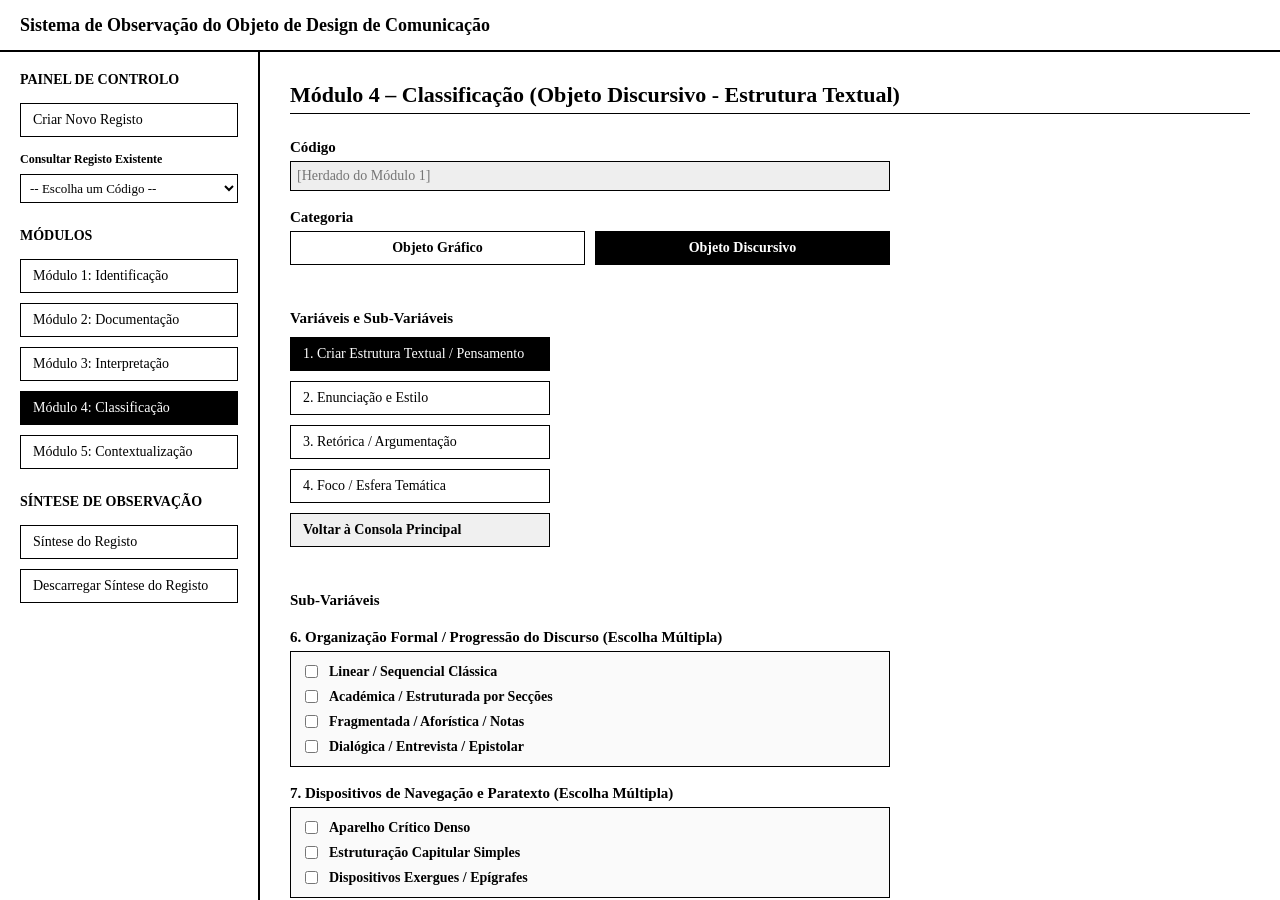
<file: estrutura_m4.html>
<!DOCTYPE html>
<html lang="pt">
<head>
    <meta charset="UTF-8">
    <title>Sistema de Observation - Módulo 4 Estrutura</title>
    <link rel="stylesheet" href="style.css">
</head>
<body>
    <div id="banner">Sistema de Observação do Objeto de Design de Comunicação</div>
    <div id="main-container">
        <!-- BARRA LATERAL -->
        <div id="sidebar"></div>

        <!-- ÁREA CENTRAL -->
        <div id="content-area">
            <div class="module-title">Módulo 4 – Classificação (Objeto Discursivo - Estrutura Textual)</div>
            
            <!-- CORRIGIDO: Atribuído o ID correto para herança automática da consola Código -->
            <div class="form-group">
                <label>Código</label>
                <input type="text" id="m4-codigo-herdado" disabled placeholder="[Herdado do Módulo 1]">
            </div>
            
            <div class="form-group">
                <label style="font-weight:bold;">Categoria</label>
                <div class="bifurcation-container">
                    <button class="bifurcation-btn" onclick="location.href='grafico_m4.html'">Objeto Gráfico</button>
                    <button class="bifurcation-btn active" onclick="location.href='discursivo_m4.html'">Objeto Discursivo</button>
                </div>
            </div>

            <!-- SUB-NAVEGAÇÃO VERTICAL -->
            <div class="form-group" style="margin-top: 25px;">
                <label>Variáveis e Sub-Variáveis</label>
                <button class="nav-btn active" style="margin-top: 5px; width: 260px;" onclick="location.href='estrutura_m4.html'">1. Criar Estrutura Textual / Pensamento</button>
                <button class="nav-btn" style="width: 260px;" onclick="location.href='enunciacao_m4.html'">2. Enunciação e Estilo</button>
                <button class="nav-btn" style="width: 260px;" onclick="location.href='retorica_m4.html'">3. Retórica / Argumentação</button>
                <button class="nav-btn" style="width: 260px;" onclick="location.href='foco_m4.html'">4. Foco / Esfera Temática</button>
                <button class="nav-btn" style="width: 260px; background-color: #f0f0f0; font-weight: bold;" onclick="location.href='discursivo_m4.html'">Voltar à Consola Principal</button>
            </div>

            <div class="form-group" style="margin-top: 40px; margin-bottom: 20px;"><label>Sub-Variáveis</label></div>

            <!-- 6. Organização Formal -->
            <div class="form-group">
                <label>6. Organização Formal / Progressão do Discurso (Escolha Múltipla)</label>
                <div class="checkbox-group" data-grupo="Organização Formal">
                    <label class="checkbox-item"><input type="checkbox" value="Linear / Sequencial Clássica"> Linear / Sequencial Clássica</label>
                    <label class="checkbox-item"><input type="checkbox" value="Académica / Estruturada por Secções"> Académica / Estruturada por Secções</label>
                    <label class="checkbox-item"><input type="checkbox" value="Fragmentada / Aforística / Notas"> Fragmentada / Aforística / Notas</label>
                    <label class="checkbox-item"><input type="checkbox" value="Dialógica / Entrevista / Epistolar"> Dialógica / Entrevista / Epistolar</label>
                </div>
            </div>
            
            <!-- 7. Dispositivos de Navegação CORRIGIDA CIRURGICAMENTE -->
            <div class="form-group">
                <label>7. Dispositivos de Navegação e Paratexto (Escolha Múltipla)</label>
                <div class="checkbox-group" data-grupo="Dispositivos de Navegação">
                    <label class="checkbox-item"><input type="checkbox" value="Aparelho Crítico Denso"> Aparelho Crítico Denso</label>
                    <label class="checkbox-item"><input type="checkbox" value="Estruturação Capitular Simples"> Estruturação Capitular Simples</label>
                    <label class="checkbox-item"><input type="checkbox" value="Dispositivos Exergues / Epígrafes"> Dispositivos Exergues / Epígrafes</label>
                </div>
            </div>

            <!-- RODAPÉ PURIFICADO COM FUNÇÃO DE INTERCOMUNICABILIDADE -->
            <div class="footer-buttons" style="margin-top:40px; border-top: none; padding-top: 0;">
                <button id="btn-gravar-m4-estrutura" onclick="recolherDadosEstruturaDiscursiva()">Gravar</button>
                <button id="btn-editar-m4-estrutura" disabled>Editar</button>
            </div>
        </div>
    </div>
    <script src="script.js"></script>

    <script>
        function recolherDadosEstruturaDiscursiva() {
            let selecoes = [];
            
            const grupos = document.querySelectorAll('.checkbox-group');
            grupos.forEach(grupo => {
                const nomeGrupo = grupo.getAttribute('data-grupo');
                let itensGrupo = [];
                
                const marcados = grupo.querySelectorAll('input[type="checkbox"]:checked');
                marcados.forEach(cb => {
                    itensGrupo.push(cb.value);
                });
                
                if(itensGrupo.length > 0) {
                    selecoes.push(`${nomeGrupo} (${itensGrupo.join(', ')})`);
                }
            });

            if(selecoes.length === 0) {
                alert("Por favor, selecione pelo menos uma variável estrutural antes de gravar.");
                return;
            }

            // Envia de forma legítima para o script.js discursivo
            if(typeof gravarVariavelM4Discursivo === "function") {
                gravarVariavelM4Discursivo('estrutura_textual', selecoes.join(' | '));
            } else {
                alert("Erro: O motor de dados script.js não foi encontrado.");
            }
        }
    </script>
</body>
</html>
</file>
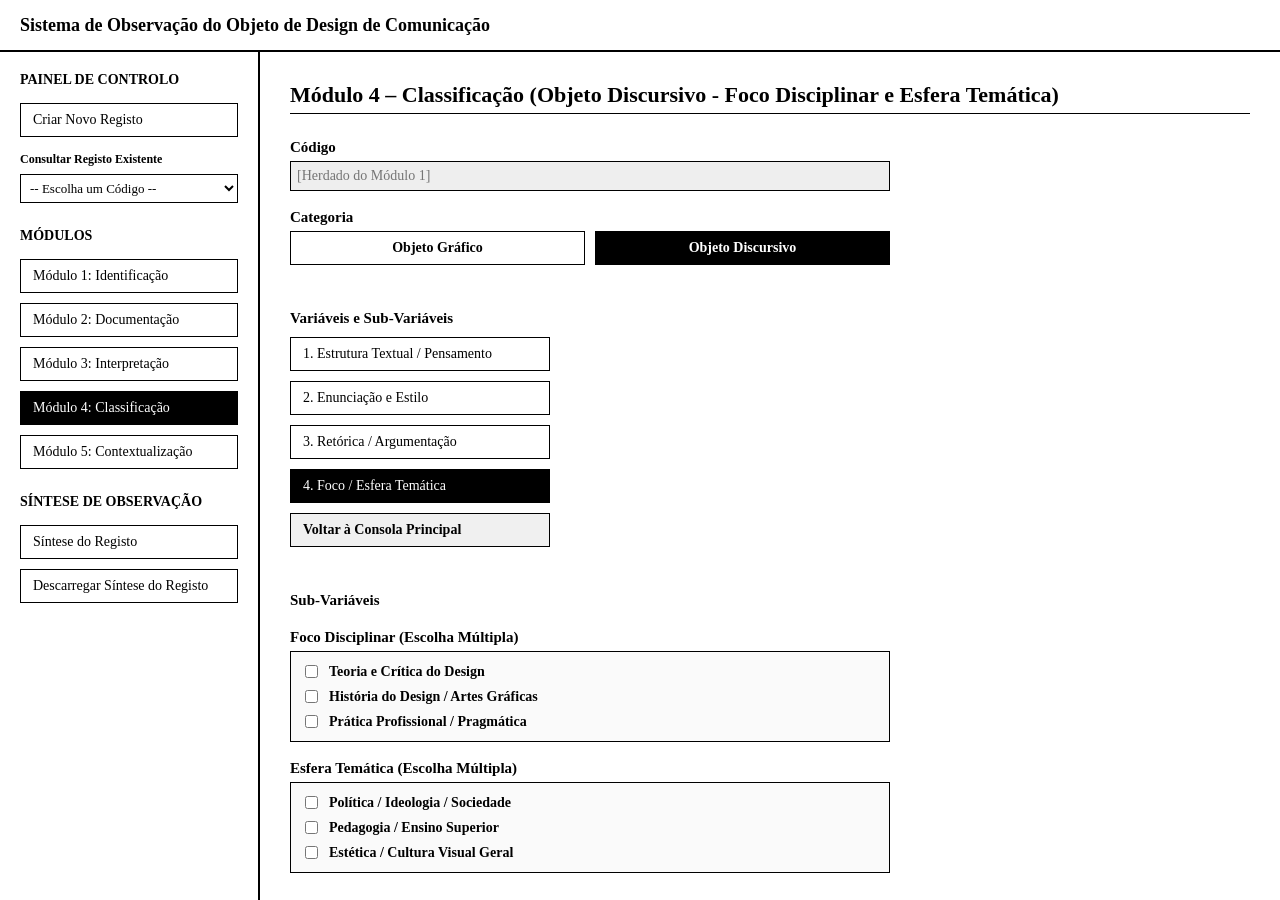
<file: foco_m4.html>
<!DOCTYPE html>
<html lang="pt">
<head>
    <meta charset="UTF-8">
    <title>Sistema de Observação - Módulo 4 Foco</title>
    <link rel="stylesheet" href="style.css">
</head>
<body>
    <div id="banner">Sistema de Observação do Objeto de Design de Comunicação</div>
    <div id="main-container">
        <!-- BARRA LATERAL -->
        <div id="sidebar"></div>

        <!-- ÁREA CENTRAL (FOCO CONSOLIDADA) -->
        <div id="content-area">
            <div class="module-title">Módulo 4 – Classificação (Objeto Discursivo - Foco Disciplinar e Esfera Temática)</div>
            
            <!-- CORRIGIDO: Atribuído o ID correto para herança automática da consola Código -->
            <div class="form-group">
                <label>Código</label>
                <input type="text" id="m4-codigo-herdado" disabled placeholder="[Herdado do Módulo 1]">
            </div>
            
            <div class="form-group">
                <label style="font-weight:bold;">Categoria</label>
                <div class="bifurcation-container">
                    <button class="bifurcation-btn" onclick="location.href='grafico_m4.html'">Objeto Gráfico</button>
                    <button class="bifurcation-btn active" onclick="location.href='discursivo_m4.html'">Objeto Discursivo</button>
                </div>
            </div>

            <!-- SUB-NAVEGAÇÃO VERTICAL -->
            <div class="form-group" style="margin-top: 25px;">
                <label>Variáveis e Sub-Variáveis</label>
                <button class="nav-btn" style="margin-top: 5px; width: 260px;" onclick="location.href='estrutura_m4.html'">1. Estrutura Textual / Pensamento</button>
                <button class="nav-btn" style="width: 260px;" onclick="location.href='enunciacao_m4.html'">2. Enunciação e Estilo</button>
                <button class="nav-btn" style="width: 260px;" onclick="location.href='retorica_m4.html'">3. Retórica / Argumentação</button>
                <button class="nav-btn active" style="width: 260px;" onclick="location.href='foco_m4.html'">4. Foco / Esfera Temática</button>
                <button class="nav-btn" style="width: 260px; background-color: #f0f0f0; font-weight: bold;" onclick="location.href='discursivo_m4.html'">Voltar à Consola Principal</button>
            </div>

            <div class="form-group" style="margin-top: 40px; margin-bottom: 20px;"><label>Sub-Variáveis</label></div>

            <!-- CONSOLAS TAXONÓMICAS REPOSTAS COM MARCAÇÃO DE GRUPOS -->
            <div class="form-group">
                <label>Foco Disciplinar (Escolha Múltipla)</label>
                <div class="checkbox-group" data-grupo="Foco Disciplinar">
                    <label class="checkbox-item"><input type="checkbox" value="Teoria e Crítica do Design"> Teoria e Crítica do Design</label>
                    <label class="checkbox-item"><input type="checkbox" value="História do Design / Artes Gráficas"> História do Design / Artes Gráficas</label>
                    <label class="checkbox-item"><input type="checkbox" value="Prática Profissional / Pragmática"> Prática Profissional / Pragmática</label>
                </div>
            </div>
            
            <div class="form-group">
                <label>Esfera Temática (Escolha Múltipla)</label>
                <div class="checkbox-group" data-grupo="Esfera Temática">
                    <label class="checkbox-item"><input type="checkbox" value="Política / Ideologia / Sociedade"> Política / Ideologia / Sociedade</label>
                    <label class="checkbox-item"><input type="checkbox" value="Pedagogia / Ensino Superior"> Pedagogia / Ensino Superior</label>
                    <label class="checkbox-item"><input type="checkbox" value="Estética / Cultura Visual Geral"> Estética / Cultura Visual Geral</label>
                </div>
            </div>

            <!-- RODAPÉ CORRIGIDO COM FUNÇÃO DE INTERCOMUNICABILIDADE -->
            <div class="footer-buttons" style="margin-top:40px; border-top: none; padding-top: 0;">
                <button id="btn-gravar-m4-foco" onclick="recolherDadosFoco()">Gravar</button>
                <button id="btn-editar-m4-foco" disabled>Editar</button>
            </div>
        </div>
    </div>
    <script src="script.js"></script>

    <script>
        function recolherDadosFoco() {
            let selecoes = [];
            
            const grupos = document.querySelectorAll('.checkbox-group');
            grupos.forEach(grupo => {
                const nomeGrupo = grupo.getAttribute('data-grupo');
                let itensGrupo = [];
                
                const marcados = grupo.querySelectorAll('input[type="checkbox"]:checked');
                marcados.forEach(cb => {
                    itensGrupo.push(cb.value);
                });
                
                if(itensGrupo.length > 0) {
                    selecoes.push(`${nomeGrupo} (${itensGrupo.join(', ')})`);
                }
            });

            if(selecoes.length === 0) {
                alert("Por favor, selecione pelo menos uma variável de foco antes de gravar.");
                return;
            }

            if(typeof gravarVariavelM4Discursivo === "function") {
                gravarVariavelM4Discursivo('foco_disciplinar_e_esfera_temática', selecoes.join(' | '));
            } else {
                alert("Erro: O motor de dados script.js não foi encontrado.");
            }
        }
    </script>
</body>
</html>
</file>
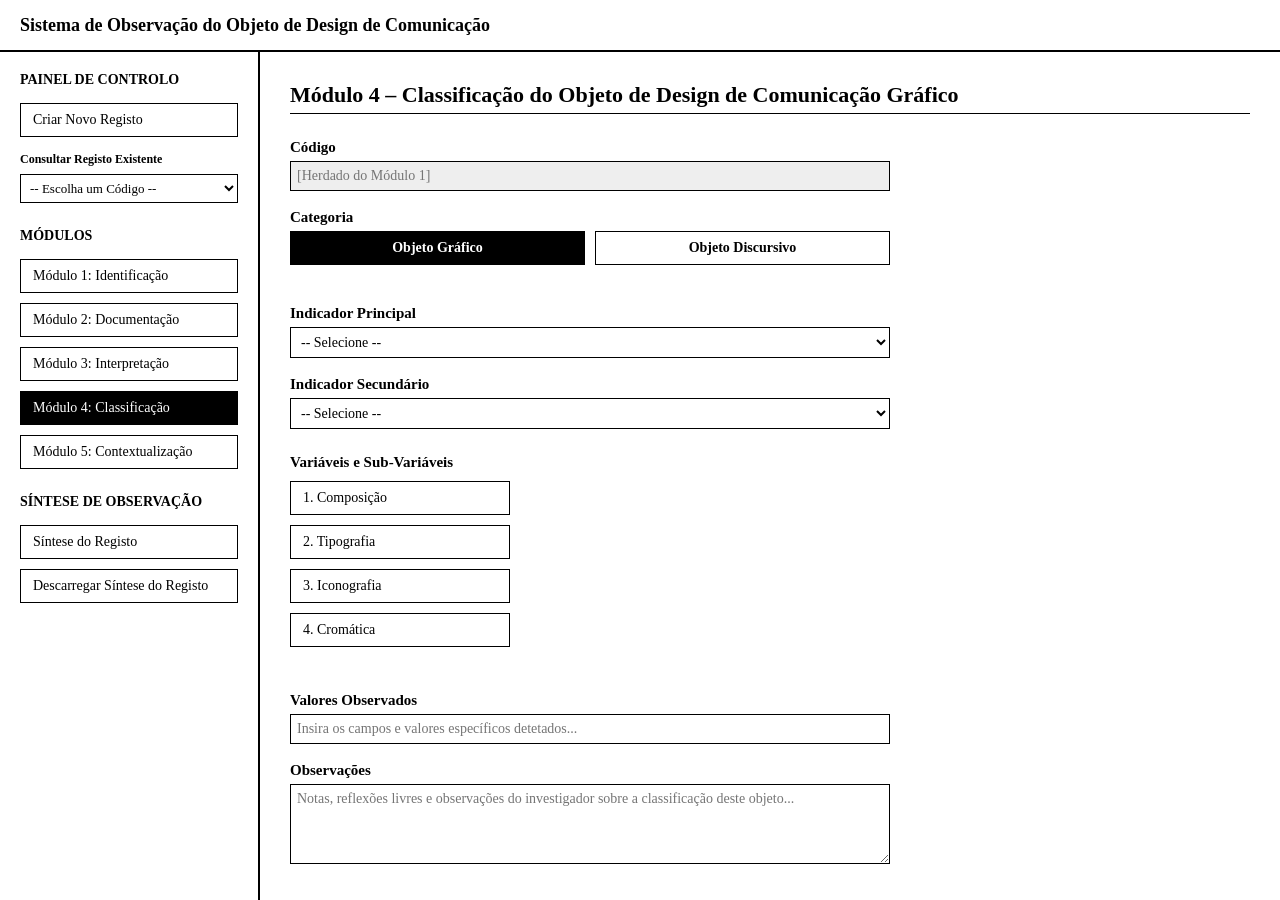
<file: grafico_m4.html>
<!DOCTYPE html>
<html lang="pt">
<head>
    <meta charset="UTF-8">
    <title>Sistema de Observação - Módulo 4 Central</title>
    <link rel="stylesheet" href="style.css">
</head>
<body>
    <div id="banner">Sistema de Observação do Objeto de Design de Comunicação</div>
    <div id="main-container">
        <!-- BARRA LATERAL ATUALIZADA -->
        <div id="sidebar"></div>

        <!-- ÁREA CENTRAL MAIN -->
        <div id="content-area">
            <div class="module-title">Módulo 4 – Classificação do Objeto de Design de Comunicação Gráfico</div>
            
            <!-- CORRIGIDO: Atribuído o ID correto para a herança automática da consola Código -->
            <div class="form-group">
                <label>Código</label>
                <input type="text" id="m4-codigo-herdado" disabled placeholder="[Herdado do Módulo 1]">
            </div>
            
            <div class="form-group">
                <label style="font-weight:bold;">Categoria</label>
                <div class="bifurcation-container">
                    <button class="bifurcation-btn active" onclick="location.href='grafico_m4.html'">Objeto Gráfico</button>
                    <button class="bifurcation-btn" onclick="location.href='discursivo_m4.html'">Objeto Discursivo</button>
                </div>
            </div>

            <div class="form-group" style="margin-top:20px;">
                <label>Indicador Principal</label>
                <select id="m4-ind-principal">
                    <option value="">-- Selecione --</option>
                    <option value="Publicações e Design Editorial">Publicações e Design Editorial</option>
                    <option value="Comunicação de Efêmeros e Grande Formato">Comunicação de Efêmeros e Grande Formato</option>
                    <option value="Identidade Corporativa e Imagem Institucional">Identidade Corporativa e Imagem Institucional</option>
                    <option value="Design de Embalagem e Produto Gráfico">Design de Embalagem e Produto Gráfico</option>
                    <option value="Gráfica Comercial, Fiscal e de Valores">Gráfica Comercial, Fiscal e de Valores</option>
                    <option value="Suportes de Comunicação Digital e Ecrã">Suportes de Comunicação Digital e Ecrã</option>
                </select>
            </div>
            
            <div class="form-group">
                <label>Indicador Secundário</label>
                <select id="m4-ind-secundario">
                    <option value="">-- Selecione --</option>
                    <option value="Cartaz">Cartaz</option>
                    <option value="Desdobrável">Desdobrável</option>
                    <option value="Capa de livro">Capa de livro</option>
                    <option value="Paginação interior">Paginação interior</option>
                    <option value="Folheto">Folheto</option>
                    <option value="Logótipo">Logótipo</option>
                    <option value="Outros">Outros</option>
                </select>
            </div>

            <div class="form-group" style="margin-top: 25px;">
                <label>Variáveis e Sub-Variáveis</label>
                <button class="nav-btn" style="margin-top: 5px; width: 220px;" onclick="location.href='composicao_m4.html'">1. Composição</button>
                <button class="nav-btn" style="width: 220px;" onclick="location.href='tipografia_m4.html'">2. Tipografia</button>
                <button class="nav-btn" style="width: 220px;" onclick="location.href='iconografia_m4.html'">3. Iconografia</button>
                <button class="nav-btn" style="width: 220px;" onclick="location.href='cromatica_m4.html'">4. Cromática</button>
            </div>

            <!-- CORRIGIDO: Atribuído ID específico para intercomunicabilidade com o Módulo 2 -->
            <div class="form-group" style="margin-top: 40px;">
                <label>Valores Observados</label>
                <input type="text" id="m4-valores-observados-grafico" placeholder="Insira os campos e valores específicos detetados...">
            </div>
            
            <div class="form-group">
                <label>Observações</label>
                <textarea id="m4-obs-grafico" placeholder="Notas, reflexões livres e observações do investigador sobre a classificação deste objeto..."></textarea>
            </div>

            <!-- CORRIGIDO: IDs e função de envio legítimo mapeados -->
            <div class="footer-buttons" style="margin-top:40px; border-top: none; padding-top: 0;">
                <button id="btn-gravar-m4-grafico" onclick="executarGravacaoM4Central()">Gravar</button>
                <button id="btn-editar-m4-grafico" disabled>Editar</button>
            </div>
        </div>
    </div>
    <script src="script.js"></script>

    <!-- LOGICA LOCAL DE COMPILAÇÃO EXCLUSIVA DESTA PÁGINA PIVOT -->
    <script>
        function ejecutarGravacaoM4Central() {
            const indP = document.getElementById('m4-ind-principal').value;
            const indS = document.getElementById('m4-ind-secundario').value;
            const valores = document.getElementById('m4-valores-observados-grafico').value;

            if(!indP && !valores) {
                alert("Por favor, preencha pelo menos um indicador ou os valores observados.");
                return;
            }

            // Monta o resumo estruturado desta página central
            let resumoUnificado = [];
            if(indP) resumoUnificado.push(`[${indP} - ${indS || 'Geral'}]`);
            if(valores) resumoUnificado.push(valores);

            // Grava através da função nativa do script.js
            if(typeof gravarVariavelM4Grafico === "function") {
                gravarVariavelM4Grafico('classificacao_central', resumoUnificado.join(' -> '));
            } else {
                alert("Erro: O motor script.js não foi carregado corretamente.");
            }
        }
    </script>
</body>
</html>
</file>
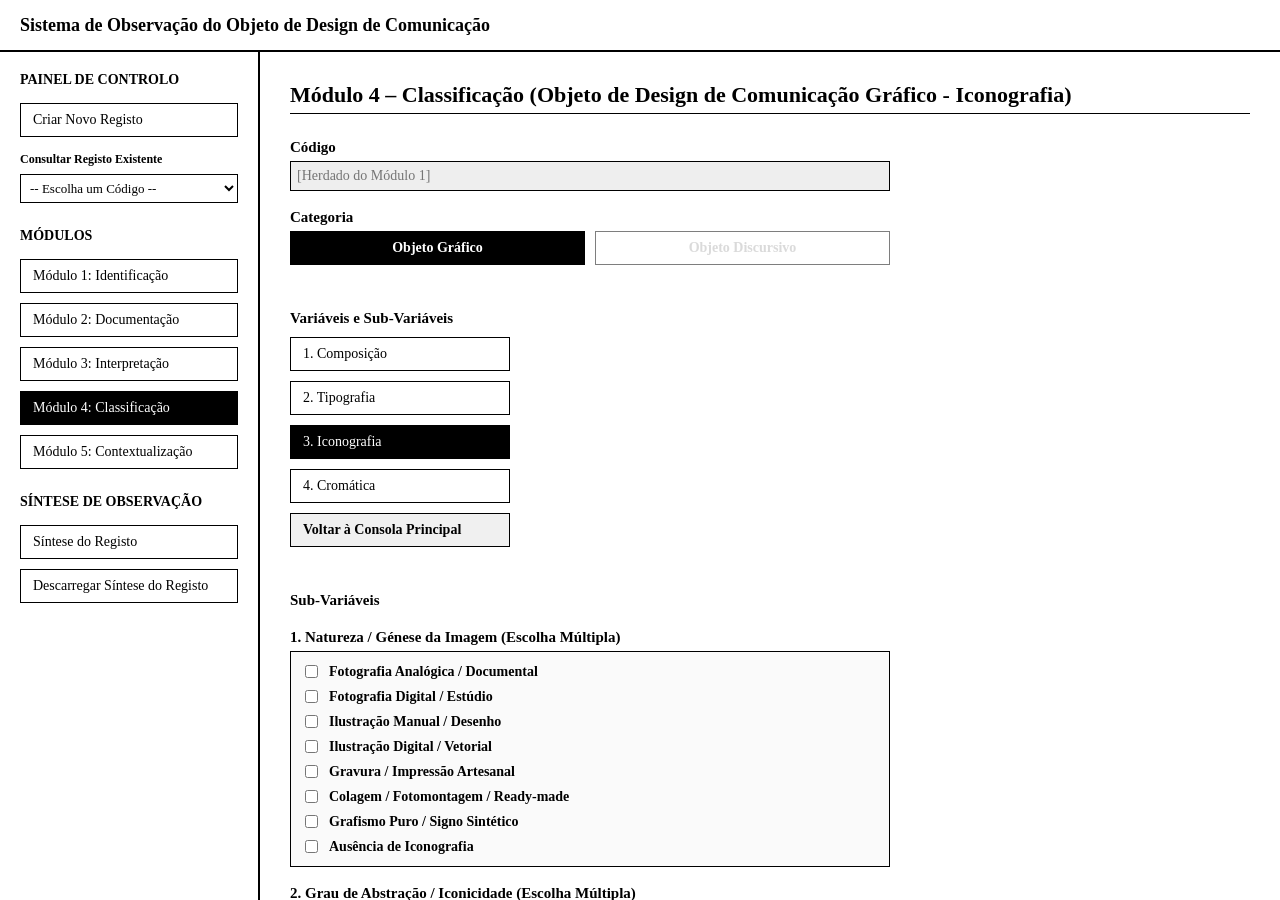
<file: iconografia_m4.html>
<!DOCTYPE html>
<html lang="pt">
<head>
    <meta charset="UTF-8">
    <title>Sistema de Observação - Módulo 4 Iconografia</title>
    <link rel="stylesheet" href="style.css">
</head>
<body>
    <div id="banner">Sistema de Observação do Objeto de Design de Comunicação</div>
    <div id="main-container">
        <!-- BARRA LATERAL -->
        <div id="sidebar"></div>

        <!-- ÁREA CENTRAL -->
        <div id="content-area">
            <div class="module-title">Módulo 4 – Classificação (Objeto de Design de Comunicação Gráfico - Iconografia)</div>
            
            <!-- CORRIGIDO: Atribuído o ID correto para herança automática da consola Código -->
            <div class="form-group">
                <label>Código</label>
                <input type="text" id="m4-codigo-herdado" disabled placeholder="[Herdado do Módulo 1]">
            </div>
            
            <div class="form-group">
                <label style="font-weight:bold;">Categoria</label>
                <div class="bifurcation-container">
                    <button class="bifurcation-btn active" onclick="location.href='grafico_m4.html'">Objeto Gráfico</button>
                    <button class="bifurcation-btn" disabled style="opacity:0.5;">Objeto Discursivo</button>
                </div>
            </div>

            <!-- SUB-NAVEGAÇÃO VERTICAL -->
            <div class="form-group" style="margin-top: 25px;">
                <label>Variáveis e Sub-Variáveis</label>
                <button class="nav-btn" style="margin-top: 5px; width: 220px;" onclick="location.href='composicao_m4.html'">1. Composição</button>
                <button class="nav-btn" style="width: 220px;" onclick="location.href='tipografia_m4.html'">2. Tipografia</button>
                <button class="nav-btn active" style="width: 220px;" onclick="location.href='iconografia_m4.html'">3. Iconografia</button>
                <button class="nav-btn" style="width: 220px;" onclick="location.href='cromatica_m4.html'">4. Cromática</button>
                <button class="nav-btn" style="width: 220px; background-color: #f0f0f0; font-weight: bold;" onclick="location.href='grafico_m4.html'">Voltar à Consola Principal</button>
            </div>

            <div class="form-group" style="margin-top: 40px; margin-bottom: 20px;">
                <label>Sub-Variáveis</label>
            </div>

            <div class="form-group">
                <label>1. Natureza / Génese da Imagem (Escolha Múltipla)</label>
                <div class="checkbox-group" data-grupo="Natureza">
                    <label class="checkbox-item"><input type="checkbox" value="Fotografia Analógica / Documental"> Fotografia Analógica / Documental</label>
                    <label class="checkbox-item"><input type="checkbox" value="Fotografia Digital / Estúdio"> Fotografia Digital / Estúdio</label>
                    <label class="checkbox-item"><input type="checkbox" value="Ilustração Manual / Desenho"> Ilustração Manual / Desenho</label>
                    <label class="checkbox-item"><input type="checkbox" value="Ilustração Digital / Vetorial"> Ilustração Digital / Vetorial</label>
                    <label class="checkbox-item"><input type="checkbox" value="Gravura / Impressão Artesanal"> Gravura / Impressão Artesanal</label>
                    <label class="checkbox-item"><input type="checkbox" value="Colagem / Fotomontagem / Ready-made"> Colagem / Fotomontagem / Ready-made</label>
                    <label class="checkbox-item"><input type="checkbox" value="Grafismo Puro / Signo Sintético"> Grafismo Puro / Signo Sintético</label>
                    <label class="checkbox-item"><input type="checkbox" value="Ausência de Iconografia"> Ausência de Iconografia</label>
                </div>
            </div>
            
            <div class="form-group">
                <label>2. Grau de Abstração / Iconicidade (Escolha Múltipla)</label>
                <div class="checkbox-group" data-grupo="Abstração">
                    <label class="checkbox-item"><input type="checkbox" value="Figurativo Realista"> Figurativo Realista</label>
                    <label class="checkbox-item"><input type="checkbox" value="Figurativo Estilizado / Esquematizado"> Figurativo Estilizado / Esquematizado</label>
                    <label class="checkbox-item"><input type="checkbox" value="Abstrato Geométrico"> Abstrato Geométrico</label>
                    <label class="checkbox-item"><input type="checkbox" value="Abstrato Orgânico / Gestual"> Abstrato Orgânico / Gestual</label>
                </div>
            </div>
            
            <div class="form-group">
                <label>3. Função Semiótica da Imagem (Escolha Múltipla)</label>
                <div class="checkbox-group" data-grupo="Função Semiótica">
                    <label class="checkbox-item"><input type="checkbox" value="Ancoragem / Descritiva"> Ancoragem / Descritiva</label>
                    <label class="checkbox-item"><input type="checkbox" value="Reenquadramento / Metafórica"> Reenquadramento / Metafórica</label>
                    <label class="checkbox-item"><input type="checkbox" value="Simbólica / Identitária"> Simbólica / Identitária</label>
                    <label class="checkbox-item"><input type="checkbox" value="Ornamental / Decorativa"> Ornamental / Decorativa</label>
                </div>
            </div>
            
            <div class="form-group">
                <label>4. Tratamento Plástico / Filtro Técnico (Escolha Múltipla)</label>
                <div class="checkbox-group" data-grupo="Tratamento Plástico">
                    <label class="checkbox-item"><input type="checkbox" value="Alto Contraste / Silhueta"> Alto Contraste / Silhueta</label>
                    <label class="checkbox-item"><input type="checkbox" value="Meio-Tom / Retícula Mecânica"> Meio-Tom / Retícula Mecânica</label>
                    <label class="checkbox-item"><input type="checkbox" value="Meio-Tom Cromático / Quadricromia"> Meio-Tom Cromático / Quadricromia</label>
                    <label class="checkbox-item"><input type="checkbox" value="Duotone / Monotone"> Duotone / Monotone</label>
                    <label class="checkbox-item"><input type="checkbox" value="Filtro Digital / Efeito de Época"> Filtro Digital / Efeito de Época</label>
                    <label class="checkbox-item"><input type="checkbox" value="Texturado / Grão Técnico"> Texturado / Grão Técnico</label>
                </div>
            </div>

            <!-- CORRIGIDO: IDs e função local de empacotamento ativa -->
            <div class="footer-buttons" style="margin-top:40px; border-top: none; padding-top: 0;">
                <button id="btn-gravar-m4-iconografia" onclick="recolherDadosIconografia()">Gravar</button>
                <button id="btn-editar-m4-iconografia" disabled>Editar</button>
            </div>
        </div>
    </div>
    <script src="script.js"></script>

    <script>
        function recolherDadosIconografia() {
            let selecoes = [];
            
            const grupos = document.querySelectorAll('.checkbox-group');
            grupos.forEach(grupo => {
                const nomeGrupo = groupAttribute = grupo.getAttribute('data-grupo');
                let itensGrupo = [];
                
                const marcados = grupo.querySelectorAll('input[type="checkbox"]:checked');
                marcados.forEach(cb => {
                    itensGrupo.push(cb.value);
                });
                
                if(itensGrupo.length > 0) {
                    selecoes.push(`${nomeGrupo} (${itensGrupo.join(', ')})`);
                }
            });

            if(selecoes.length === 0) {
                alert("Por favor, selecione pelo menos uma variável iconográfica antes de gravar.");
                return;
            }

            if(typeof gravarVariavelM4Grafico === "function") {
                gravarVariavelM4Grafico('iconografia', selecoes.join(' | '));
            } else {
                alert("Erro: O motor de dados script.js não foi encontrado.");
            }
        }
    </script>
</body>
</html>
</file>
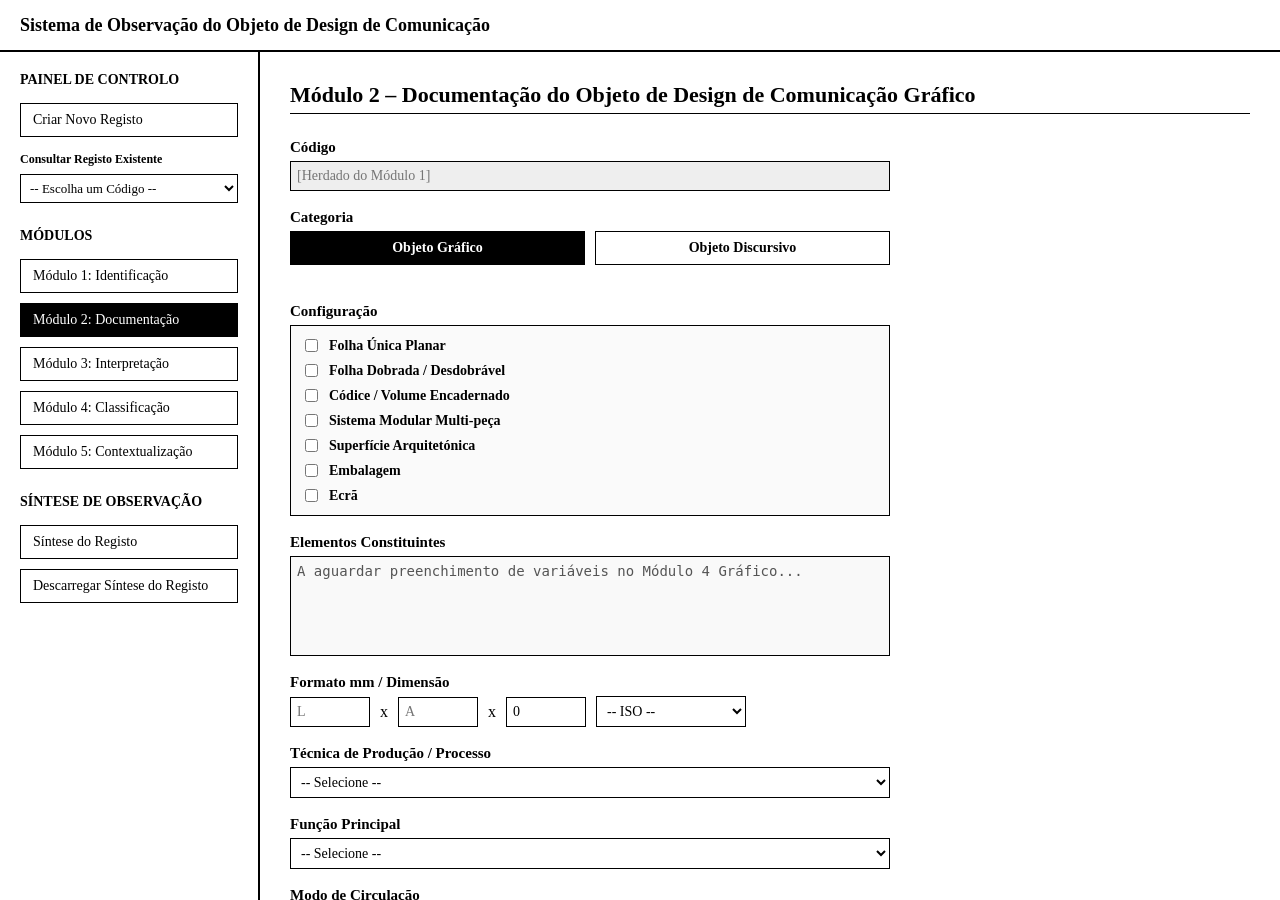
<file: modulo2.html>
<!DOCTYPE html>
<html lang="pt">
<head>
    <meta charset="UTF-8">
    <title>Sistema de Observação - Módulo 2 Gráfico</title>
    <link rel="stylesheet" href="style.css">
</head>
<body>
    <div id="banner">Sistema de Observação do Objeto de Design de Comunicação</div>
    <div id="main-container">
        <div id="sidebar"></div>

        <div id="content-area">
            <div class="module-title">Módulo 2 – Documentação do Objeto de Design de Comunicação Gráfico</div>
            
            <!-- CORRIGIDO: Atribuído o ID correto para herança automática do código -->
            <div class="form-group">
                <label>Código</label>
                <input type="text" id="m2-codigo-herdado" disabled placeholder="[Herdado do Módulo 1]">
            </div>
            
            <div class="form-group">
                <label style="font-weight:bold;">Categoria</label>
                <div class="bifurcation-container">
                    <button class="bifurcation-btn active" onclick="location.href='modulo2.html'">Objeto Gráfico</button>
                    <button class="bifurcation-btn" onclick="location.href='discursivo_m2.html'">Objeto Discursivo</button>
                </div>
            </div>
            
            <div class="form-group">
                <label>Configuração</label>
                <div class="checkbox-group">
                    <label class="checkbox-item"><input type="checkbox"> Folha Única Planar</label>
                    <label class="checkbox-item"><input type="checkbox"> Folha Dobrada / Desdobrável</label>
                    <label class="checkbox-item"><input type="checkbox"> Códice / Volume Encadernado</label>
                    <label class="checkbox-item"><input type="checkbox"> Sistema Modular Multi-peça</label>
                    <label class="checkbox-item"><input type="checkbox"> Superfície Arquitetónica</label>
                    <label class="checkbox-item"><input type="checkbox"> Embalagem</label>
                    <label class="checkbox-item"><input type="checkbox"> Ecrã</label>
                </div>
            </div>
            
            <!-- CORRIGIDO: Alterado para textarea e atribuído o ID exato que o script.js utiliza para sincronizar do M4 -->
            <div class="form-group">
                <label>Elementos Constituintes</label>
                <textarea id="m2-elementos-constituintes-grafico" disabled placeholder="A aguardar preenchimento de variáveis no Módulo 4 Gráfico..." style="height: 100px; resize: none; background-color: #f9f9f9; color: #555; font-family: monospace;"></textarea>
            </div>
            
            <div class="form-group">
                <label>Formato mm / Dimensão</label>
                <div style="display:flex; gap:10px; align-items:center; max-width:600px;">
                    <input type="number" id="m2-dim-largura" placeholder="L" style="width:80px;">x
                    <input type="number" id="m2-dim-altura" placeholder="A" style="width:80px;">x
                    <input type="number" placeholder="P" value="0" style="width:80px;">
                    <select id="m2-serie-iso" style="width:150px;" onchange="aplicarISO()">
                        <option value="">-- ISO --</option>
                        <option value="A0">A0</option>
                        <option value="A1">A1</option>
                        <option value="A2">A2</option>
                        <option value="A3">A3</option>
                        <option value="A4">A4</option>
                        <option value="A5">A5</option>
                    </select>
                </div>
            </div>
            
            <div class="form-group">
                <label>Técnica de Produção / Processo</label>
                <select>
                    <option value="">-- Selecione --</option>
                    <option>Tipografia / Letterpress</option>
                    <option>Offset</option>
                    <option>Serigrafia / Silkscreen</option>
                    <option>Rotogravura</option>
                    <option>Impressão Digital</option>
                    <option>Processo Artesanal</option>
                </select>
            </div>
            
            <div class="form-group">
                <label>Função Principal</label>
                <select>
                    <option value="">-- Selecione --</option>
                    <option>Informativa / Divulgação</option>
                    <option>Identitária / Institucional</option>
                    <option>Didática / Pedagógica</option>
                </select>
            </div>
            
            <div class="form-group">
                <label>Modo de Circulação</label>
                <select>
                    <option value="">-- Selecione --</option>
                    <option>Circulação Massiva</option>
                    <option>Circulação Restrita</option>
                    <option>Circulação Confinada</option>
                    <option>Circulação Comercial</option>
                </select>
            </div>
            
            <div class="form-group">
                <label>Enquadramento / Inserção</label>
                <select>
                    <option value="">-- Selecione --</option>
                    <option>Espaço Público</option>
                    <option>Ecossistema Académico</option>
                    <option>Âmbito Cultural</option>
                    <option>Âmbito Corporativo</option>
                </select>
            </div>
            
            <div class="form-group">
                <label>Observações</label>
                <textarea id="m2-observacoes"></textarea>
            </div>
            
            <!-- CORRIGIDO: IDs e funções preparadas para a legitimação de gravação do Módulo 2 -->
            <div class="footer-buttons" style="margin-top:40px;">
                <button id="btn-gravar-m2" onclick="alert('Dados do Módulo 2 Gráfico guardados com sucesso!')">Gravar</button>
                <button id="btn-editar-m2" disabled>Editar</button>
            </div>
        </div>
    </div>
    
    <script src="script.js"></script>

    <script>
        function aplicarISO(){ 
            const s=document.getElementById('m2-serie-iso').value; 
            const l=document.getElementById('m2-dim-largura'); 
            const a=document.getElementById('m2-dim-altura'); 
            const f={"A0":{l:841,a:1189},"A1":{l:594,a:841},"A2":{l:420,a:594},"A3":{l:297,a:420},"A4":{l:210,a:297},"A5":{l:148,a:210}}; 
            if(f[s]){ 
                l.value=f[s].l; 
                a.value=f[s].a; 
            } 
        }
    </script>
</body>
</html>
</file>
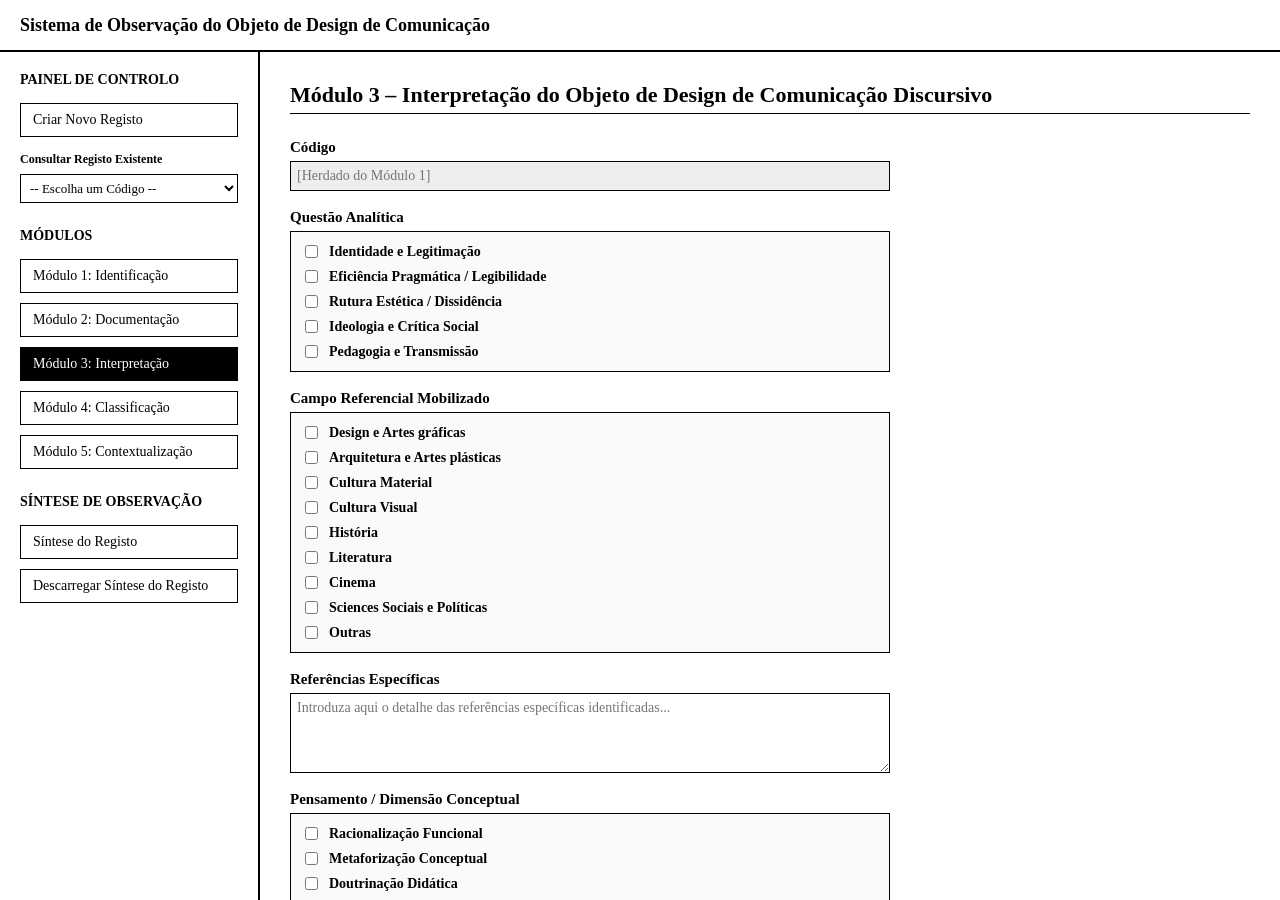
<file: modulo3.html>
<!DOCTYPE html>
<html lang="pt">
<head>
    <meta charset="UTF-8">
    <title>Sistema de Observação - Módulo 3</title>
    <link rel="stylesheet" href="style.css">
</head>
<body>
    <div id="banner">Sistema de Observação do Objeto de Design de Comunicação</div>
    <div id="main-container">
        <div id="sidebar"></div>

        <div id="content-area">
            <div class="module-title">Módulo 3 – Interpretação do Objeto de Design de Comunicação Discursivo</div>
            
            <!-- CORRIGIDO: Atribuído o ID correto para a herança automática global da consola Código -->
            <div class="form-group">
                <label>Código</label>
                <input type="text" id="m3-codigo-herdado" disabled placeholder="[Herdado do Módulo 1]">
            </div>
            
            <div class="form-group">
                <label>Questão Analítica</label>
                <div class="checkbox-group">
                    <label class="checkbox-item"><input type="checkbox"> Identidade e Legitimação</label>
                    <label class="checkbox-item"><input type="checkbox"> Eficiência Pragmática / Legibilidade</label>
                    <label class="checkbox-item"><input type="checkbox"> Rutura Estética / Dissidência</label>
                    <label class="checkbox-item"><input type="checkbox"> Ideologia e Crítica Social</label>
                    <label class="checkbox-item"><input type="checkbox"> Pedagogia e Transmissão</label>
                </div>
            </div>
            
            <div class="form-group">
                <label>Campo Referencial Mobilizado</label>
                <div class="checkbox-group">
                    <label class="checkbox-item"><input type="checkbox"> Design e Artes gráficas</label>
                    <label class="checkbox-item"><input type="checkbox"> Arquitetura e Artes plásticas</label>
                    <label class="checkbox-item"><input type="checkbox"> Cultura Material</label>
                    <label class="checkbox-item"><input type="checkbox"> Cultura Visual</label>
                    <label class="checkbox-item"><input type="checkbox"> História</label>
                    <label class="checkbox-item"><input type="checkbox"> Literatura</label>
                    <label class="checkbox-item"><input type="checkbox"> Cinema</label>
                    <label class="checkbox-item"><input type="checkbox"> Sciences Sociais e Políticas</label>
                    <label class="checkbox-item"><input type="checkbox"> Outras</label>
                </div>
            </div>
            
            <div class="form-group">
                <label>Referências Específicas</label>
                <textarea placeholder="Introduza aqui o detalhe das referências específicas identificadas..."></textarea>
            </div>
            
            <div class="form-group">
                <label>Pensamento / Dimensão Conceptual</label>
                <div class="checkbox-group">
                    <label class="checkbox-item"><input type="checkbox"> Racionalização Funcional</label>
                    <label class="checkbox-item"><input type="checkbox"> Metaforização Conceptual</label>
                    <label class="checkbox-item"><input type="checkbox"> Doutrinação Didática</label>
                    <label class="checkbox-item"><input type="checkbox"> Ativismo / Manifesto Político</label>
                </div>
            </div>

            <!-- NOVAS CONSOLAS ADICIONADAS PASSO A PASSO -->
            <div class="form-group">
                <label>Gesto / Dimensão Operativa</label>
                <div class="checkbox-group">
                    <label class="checkbox-item"><input type="checkbox"> Gesto Controlado / Geométrico</label>
                    <label class="checkbox-item"><input type="checkbox"> Gesto Expressivo / Orgânico / Manual</label>
                    <label class="checkbox-item"><input type="checkbox"> Gesto Apropriador / Colagem</label>
                    <label class="checkbox-item"><input type="checkbox"> Gesto Ortodoxo / Editorial Tradicional</label>
                </div>
            </div>

            <div class="form-group">
                <label>Ação / Dimensão de Intervenção</label>
                <div class="checkbox-group">
                    <label class="checkbox-item"><input type="checkbox"> Mediação Dialógica</label>
                    <label class="checkbox-item"><input type="checkbox"> Instrução / Prescrição Normativa</label>
                    <label class="checkbox-item"><input type="checkbox"> Chancela / Fixação de Identidade</label>
                    <label class="checkbox-item"><input type="checkbox"> Comunicação de Efeméride</label>
                </div>
            </div>

            <div class="form-group">
                <label>Articulação entre Pensamento, Gesto e Ação</label>
                <textarea placeholder="Introduza aqui a articulação identificada pelo investigador..."></textarea>
            </div>

            <div class="form-group">
                <label>Evidências Documentais</label>
                <div class="checkbox-group" style="margin-bottom: 10px;">
                    <label class="checkbox-item"><input type="checkbox"> Explícitas</label>
                    <label class="checkbox-item"><input type="checkbox"> Implicítas</label>
                    <label class="checkbox-item"><input type="checkbox"> Outras</label>
                </div>
                <textarea placeholder="Refira aqui as evidências específicas identificadas..."></textarea>
            </div>

            <div class="form-group">
                <label>Síntese Interpretativa</label>
                <textarea placeholder="Introduza aqui a síntese interpretativa geral..."></textarea>
            </div>
            
            <!-- CORRIGIDO: Atribuídos os IDs corretos para legitimação de gravação do Módulo 3 -->
            <div class="footer-buttons" style="margin-top:40px;">
                <button id="btn-gravar-m3" onclick="alert('Dados do Módulo 3 guardados com sucesso!')">Gravar</button>
                <button id="btn-editar-m3" disabled>Editar</button>
            </div>
        </div>
    </div>
    <script src="script.js"></script>
</body>
</html>
</file>
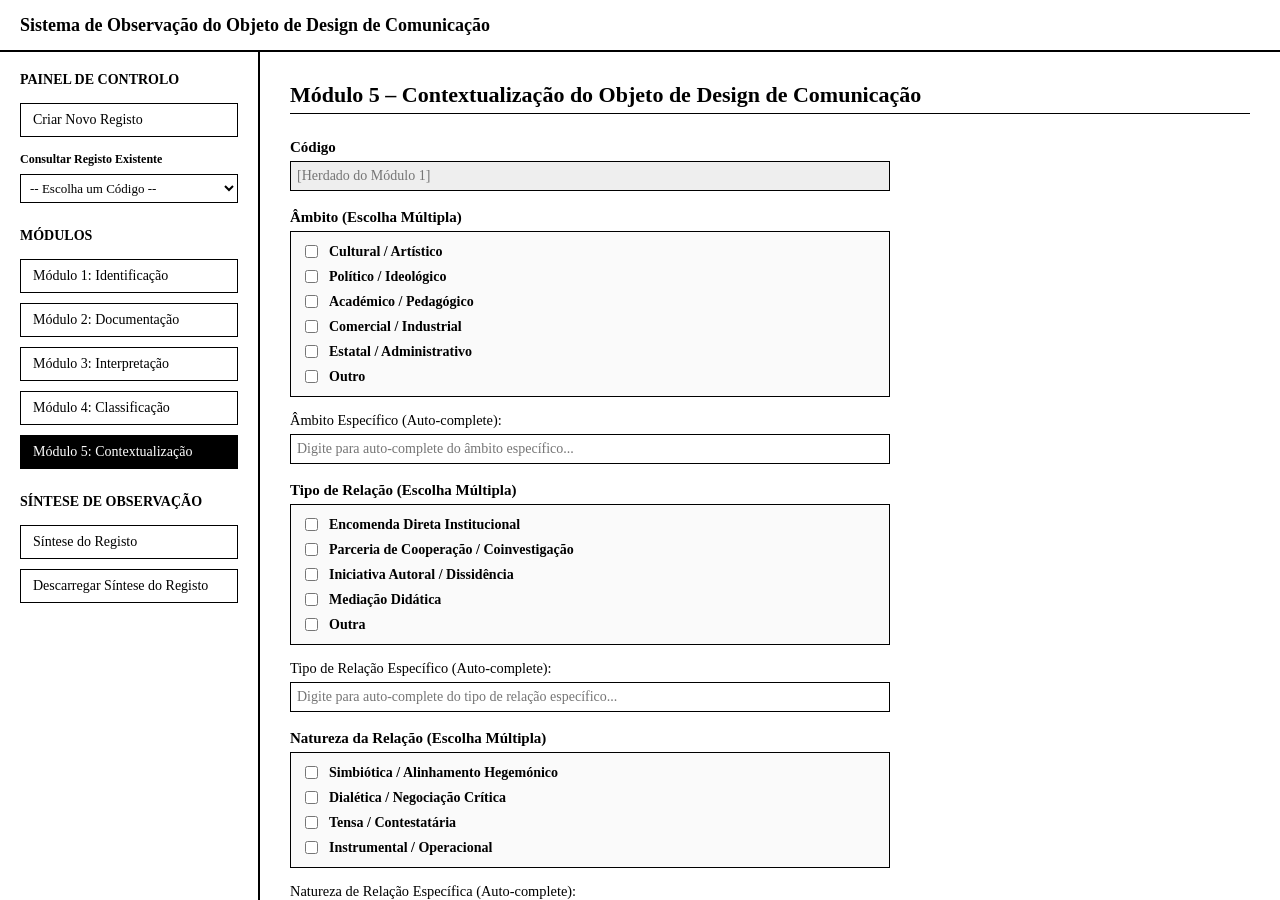
<file: modulo5.html>
<!DOCTYPE html>
<html lang="pt">
<head>
    <meta charset="UTF-8">
    <title>Módulo 5 – Contextualização do Objeto de Design de Comunicação</title>
    <link rel="stylesheet" href="style.css">
</head>
<body>
    <div id="banner">Sistema de Observação do Objeto de Design de Comunicação</div>
    <div id="main-container">
        <!-- BARRA LATERAL -->
        <div id="sidebar"></div>

        <!-- ÁREA CENTRAL -->
        <div id="content-area">
            <!-- 1. Tituleira da página -->
            <div class="module-title">Módulo 5 – Contextualização do Objeto de Design de Comunicação</div>
            
            <!-- 2. Consola do Código (ID original preservado para herança automática) -->
            <div class="form-group">
                <label>Código</label>
                <input type="text" id="m5-codigo-herdado" disabled placeholder="[Herdado do Módulo 1]">
            </div>
            
            <!-- 3. Consola - Âmbito -->
            <div class="form-group">
                <label>Âmbito (Escolha Múltipla)</label>
                <div class="checkbox-group">
                    <label class="checkbox-item"><input type="checkbox" name="m5-ambito-base" value="Cultural / Artístico"> Cultural / Artístico</label>
                    <label class="checkbox-item"><input type="checkbox" name="m5-ambito-base" value="Político / Ideológico"> Político / Ideológico</label>
                    <label class="checkbox-item"><input type="checkbox" name="m5-ambito-base" value="Académico / Pedagógico"> Académico / Pedagógico</label>
                    <label class="checkbox-item"><input type="checkbox" name="m5-ambito-base" value="Comercial / Industrial"> Comercial / Industrial</label>
                    <label class="checkbox-item"><input type="checkbox" name="m5-ambito-base" value="Estatal / Administrativo"> Estatal / Administrativo</label>
                    <label class="checkbox-item"><input type="checkbox" name="m5-ambito-base" value="Outro"> Outro</label>
                </div>
                <label style="margin-top: 10px; font-size: 0.9em; font-weight: normal;">Âmbito Específico (Auto-complete):</label>
                <input type="text" id="m5-ambito-especifico" list="opcoes-ambito" class="form-control" placeholder="Digite para auto-complete do âmbito específico...">
                <datalist id="opcoes-ambito">
                    <!-- Opcional: duplicar aqui termos frequentes para indexação rápida -->
                </datalist>
            </div>
            
            <!-- 4. Consola - Tipo de Relação -->
            <div class="form-group">
                <label>Tipo de Relação (Escolha Múltipla)</label>
                <div class="checkbox-group">
                    <label class="checkbox-item"><input type="checkbox" name="m5-tipo-base" value="Encomenda Direta Institucional"> Encomenda Direta Institucional</label>
                    <label class="checkbox-item"><input type="checkbox" name="m5-tipo-base" value="Parceria de Cooperação / Coinvestigação"> Parceria de Cooperação / Coinvestigação</label>
                    <label class="checkbox-item"><input type="checkbox" name="m5-tipo-base" value="Iniciativa Autoral / Dissidência"> Iniciativa Autoral / Dissidência</label>
                    <label class="checkbox-item"><input type="checkbox" name="m5-tipo-base" value="Mediação Didática"> Mediação Didática</label>
                    <label class="checkbox-item"><input type="checkbox" name="m5-tipo-base" value="Outra"> Outra</label>
                </div>
                <label style="margin-top: 10px; font-size: 0.9em; font-weight: normal;">Tipo de Relação Específico (Auto-complete):</label>
                <input type="text" id="m5-tipo-relacao-especifica" list="opcoes-tipo-relacao" class="form-control" placeholder="Digite para auto-complete do tipo de relação específico...">
                <datalist id="opcoes-tipo-relacao">
                </datalist>
            </div>
            
            <!-- 5. Consola – Natureza da Relação -->
            <div class="form-group">
                <label>Natureza da Relação (Escolha Múltipla)</label>
                <div class="checkbox-group">
                    <label class="checkbox-item"><input type="checkbox" name="m5-natureza-base" value="Simbiótica / Alinhamento Hegemónico"> Simbiótica / Alinhamento Hegemónico</label>
                    <label class="checkbox-item"><input type="checkbox" name="m5-natureza-base" value="Dialética / Negociação Crítica"> Dialética / Negociação Crítica</label>
                    <label class="checkbox-item"><input type="checkbox" name="m5-natureza-base" value="Tensa / Contestatária"> Tensa / Contestatária</label>
                    <label class="checkbox-item"><input type="checkbox" name="m5-natureza-base" value="Instrumental / Operacional"> Instrumental / Operacional</label>
                </div>
                <label style="margin-top: 10px; font-size: 0.9em; font-weight: normal;">Natureza de Relação Específica (Auto-complete):</label>
                <input type="text" id="m5-natureza-relacao-especifica" list="opcoes-natureza-relacao" class="form-control" placeholder="Digite para auto-complete da natureza de relação específica...">
                <datalist id="opcoes-natureza-relacao">
                </datalist>
            </div>
            
            <!-- 6. Consola – Instituição / Entidade Relacionada -->
            <div class="form-group">
                <label>Instituição / Entidade Relacionada</label>
                <input type="text" id="m5-instituicao" list="opcoes-instituicao" class="form-control" placeholder="Digite ou selecione a instituição específica...">
                <datalist id="opcoes-instituicao">
                </datalist>
            </div>

            <!-- 7. Consola – Evidência -->
            <div class="form-group">
                <label>Evidência (Escolha Múltipla)</label>
                <div class="checkbox-group">
                    <label class="checkbox-item"><input type="checkbox" name="m5-evidencia-base" value="Chancela Gráfica / Logótipo Impresso"> Chancela Gráfica / Logótipo Impresso</label>
                    <label class="checkbox-item"><input type="checkbox" name="m5-evidencia-base" value="Ata / Documento de Arquivo"> Ata / Documento de Arquivo</label>
                    <label class="checkbox-item"><input type="checkbox" name="m5-evidencia-base" value="Citação Textual Expressa"> Citação Textual Expressa</label>
                    <label class="checkbox-item"><input type="checkbox" name="m5-evidencia-base" value="Registo Pedagógico Oficial"> Registo Pedagógico Oficial</label>
                </div>
                <label style="margin-top: 10px; font-size: 0.9em; font-weight: normal;">Outra Evidência (Auto-complete):</label>
                <input type="text" id="m5-evidencia-especifica" list="opcoes-evidencia" class="form-control" placeholder="Digite para auto-complete de outra evidência...">
                <datalist id="opcoes-evidencia">
                </datalist>
            </div>

            <!-- 8. Consola – Validação -->
            <div class="form-group">
                <label>Validação (Escolha Múltipla)</label>
                <div class="checkbox-group">
                    <label class="checkbox-item"><input type="checkbox" name="m5-validacao-base" value="Consagração Histórica / Exposição"> Consagração Histórica / Exposição</label>
                    <label class="checkbox-item"><input type="checkbox" name="m5-validacao-base" value="Adoção Curricular"> Adoção Curricular</label>
                    <label class="checkbox-item"><input type="checkbox" name="m5-validacao-base" value="Premiação / Distinção de Época"> Premiação / Distinção de Época</label>
                    <label class="checkbox-item"><input type="checkbox" name="m5-validacao-base" value="Censura / Interdição"> Censura / Interdição</label>
                    <label class="checkbox-item"><input type="checkbox" name="m5-validacao-base" value="Integração em Arquivo Patrimonial"> Integração em Arquivo Patrimonial</label>
                </div>
                <label style="margin-top: 10px; font-size: 0.9em; font-weight: normal;">Outra Validação (Auto-complete):</label>
                <input type="text" id="m5-validacao-especifica" list="opcoes-validacao" class="form-control" placeholder="Digite para auto-complete de outra validação...">
                <datalist id="opcoes-validacao">
                </datalist>
            </div>

            <!-- 9. Botões de Ação (Estrutura e IDs originais totalmente mantidos) -->
            <div class="footer-buttons" style="margin-top:40px;">
                <button id="btn-gravar-m5" onclick="alert('Dados do Módulo 5 guardados com sucesso!')">Gravar</button>
                <button id="btn-editar-m5" disabled>Editar</button>
            </div>
        </div>
    </div>
    <script src="script.js"></script>
</body>
</html>
</file>
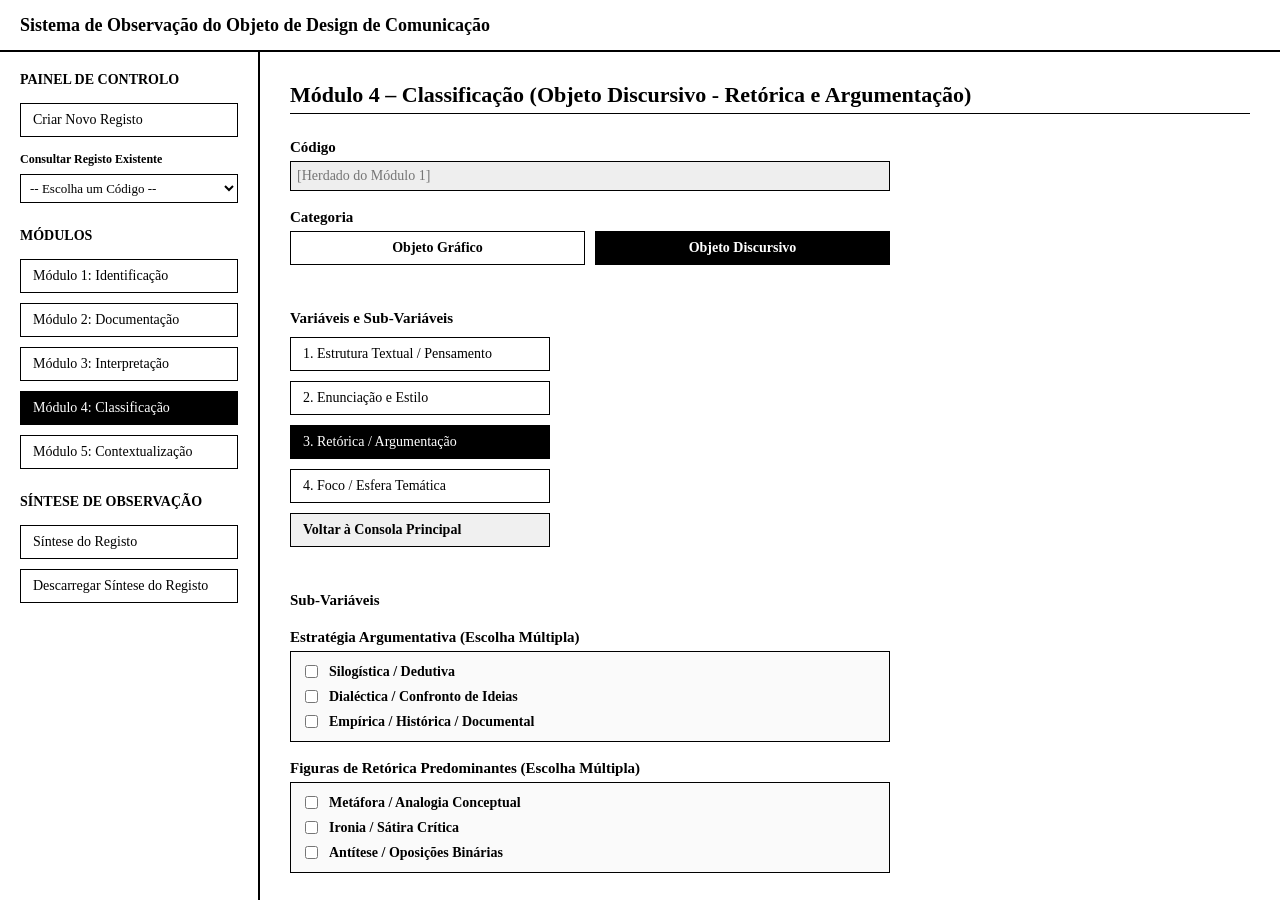
<file: retorica_m4.html>
<!DOCTYPE html>
<html lang="pt">
<head>
    <meta charset="UTF-8">
    <title>Sistema de Observação - Módulo 4 Retórica</title>
    <link rel="stylesheet" href="style.css">
</head>
<body>
    <div id="banner">Sistema de Observação do Objeto de Design de Comunicação</div>
    <div id="main-container">
        <!-- BARRA LATERAL -->
        <div id="sidebar"></div>

        <!-- ÁREA CENTRAL -->
        <div id="content-area">
            <div class="module-title">Módulo 4 – Classificação (Objeto Discursivo - Retórica e Argumentação)</div>
            
            <!-- CORRIGIDO: Atribuído o ID correto para herança automática da consola Código -->
            <div class="form-group">
                <label>Código</label>
                <input type="text" id="m4-codigo-herdado" disabled placeholder="[Herdado do Módulo 1]">
            </div>
            
            <div class="form-group">
                <label style="font-weight:bold;">Categoria</label>
                <div class="bifurcation-container">
                    <button class="bifurcation-btn" onclick="location.href='grafico_m4.html'">Objeto Gráfico</button>
                    <button class="bifurcation-btn active" onclick="location.href='discursivo_m4.html'">Objeto Discursivo</button>
                </div>
            </div>

            <!-- SUB-NAVEGAÇÃO VERTICAL -->
            <div class="form-group" style="margin-top: 25px;">
                <label>Variáveis e Sub-Variáveis</label>
                <button class="nav-btn" style="margin-top: 5px; width: 260px;" onclick="location.href='estrutura_m4.html'">1. Estrutura Textual / Pensamento</button>
                <button class="nav-btn" style="width: 260px;" onclick="location.href='enunciacao_m4.html'">2. Enunciação e Estilo</button>
                <button class="nav-btn active" style="width: 260px;" onclick="location.href='retorica_m4.html'">3. Retórica / Argumentação</button>
                <button class="nav-btn" style="width: 260px;" onclick="location.href='foco_m4.html'">4. Foco / Esfera Temática</button>
                <button class="nav-btn" style="width: 260px; background-color: #f0f0f0; font-weight: bold;" onclick="location.href='discursivo_m4.html'">Voltar à Consola Principal</button>
            </div>

            <!-- TÍTULO COM EXPRESSÃO TIPOGRÁFICA DE LABEL PURA -->
            <div class="form-group" style="margin-top: 40px; margin-bottom: 20px;">
                <label>Sub-Variáveis</label>
            </div>

            <!-- Espaço preparado com taxonomia padrão para Retórica -->
            <div class="form-group">
                <label>Estratégia Argumentativa (Escolha Múltipla)</label>
                <div class="checkbox-group" data-grupo="Estratégia Argumentativa">
                    <label class="checkbox-item"><input type="checkbox" value="Silogística / Dedutiva"> Silogística / Dedutiva</label>
                    <label class="checkbox-item"><input type="checkbox" value="Dialéctica / Confronto de Ideias"> Dialéctica / Confronto de Ideias</label>
                    <label class="checkbox-item"><input type="checkbox" value="Empírica / Histórica / Documental"> Empírica / Histórica / Documental</label>
                </div>
            </div>
            
            <div class="form-group">
                <label>Figuras de Retórica Predominantes (Escolha Múltipla)</label>
                <div class="checkbox-group" data-grupo="Figuras de Retórica">
                    <label class="checkbox-item"><input type="checkbox" value="Metáfora / Analogia Conceptual"> Metáfora / Analogia Conceptual</label>
                    <label class="checkbox-item"><input type="checkbox" value="Ironia / Sátira Crítica"> Ironia / Sátira Crítica</label>
                    <label class="checkbox-item"><input type="checkbox" value="Antítese / Oposições Binárias"> Antítese / Oposições Binárias</label>
                </div>
            </div>

            <!-- RODAPÉ CORRIGIDO COM FUNÇÃO DE INTERCOMUNICABILIDADE -->
            <div class="footer-buttons" style="margin-top:40px; border-top: none; padding-top: 0;">
                <button id="btn-gravar-m4-retorica" onclick="recolherDadosRetorica()">Gravar</button>
                <button id="btn-editar-m4-retorica" disabled>Editar</button>
            </div>
        </div>
    </div>
    <script src="script.js"></script>

    <script>
        function recolherDadosRetorica() {
            let selecoes = [];
            
            const grupos = document.querySelectorAll('.checkbox-group');
            grupos.forEach(grupo => {
                const nomeGrupo = grupo.getAttribute('data-grupo');
                let itensGrupo = [];
                
                const marcados = grupo.querySelectorAll('input[type="checkbox"]:checked');
                marcados.forEach(cb => {
                    itensGrupo.push(cb.value);
                });
                
                if(itensGrupo.length > 0) {
                    selecoes.push(`${nomeGrupo} (${itensGrupo.join(', ')})`);
                }
            });

            if(selecoes.length === 0) {
                alert("Por favor, selecione pelo menos uma variável retórica antes de gravar.");
                return;
            }

            if(typeof gravarVariavelM4Discursivo === "function") {
                gravarVariavelM4Discursivo('retórica_e_argumentação', selecoes.join(' | '));
            } else {
                alert("Erro: O motor de dados script.js não foi encontrado.");
            }
        }
    </script>
</body>
</html>
</file>
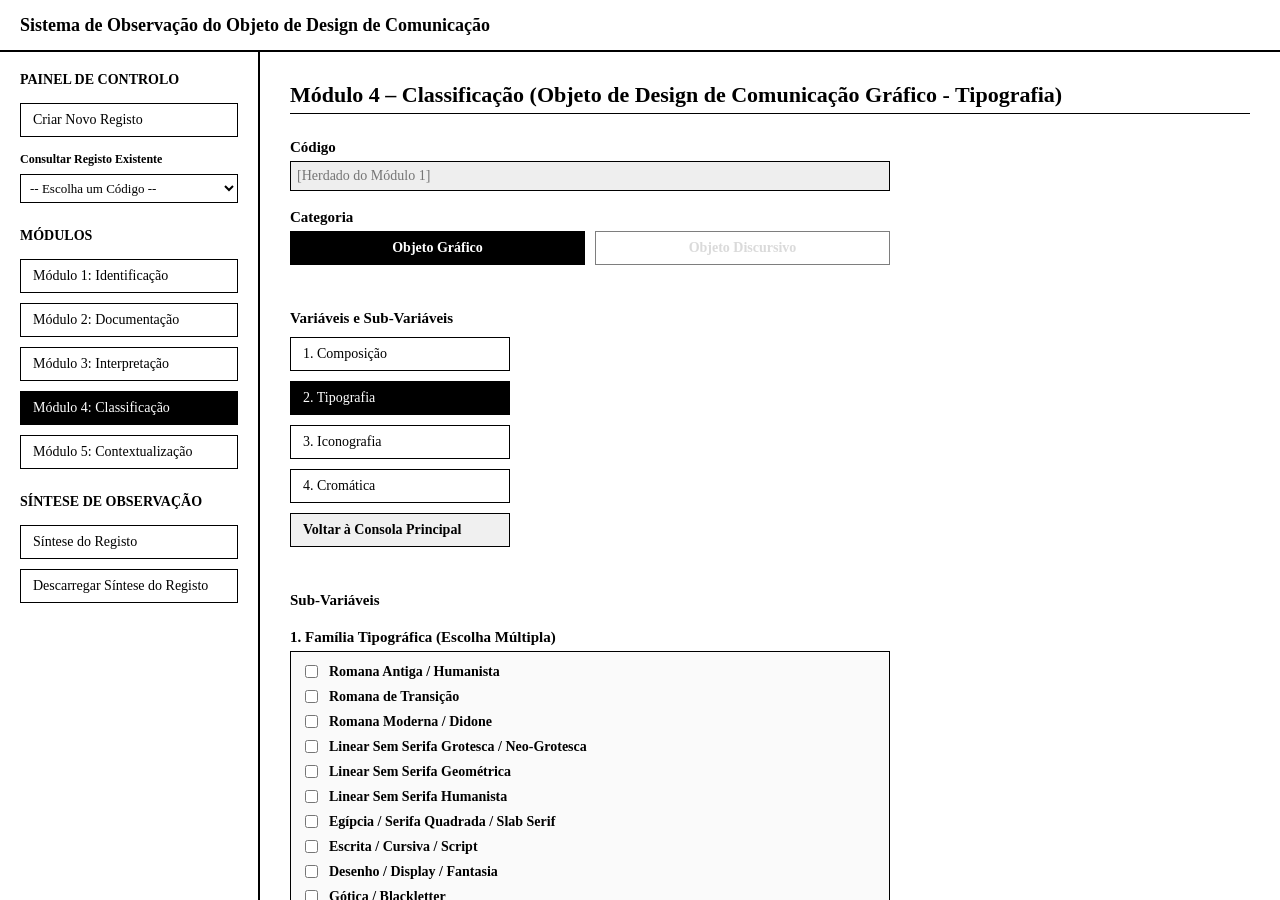
<file: tipografia_m4.html>
<!DOCTYPE html>
<html lang="pt">
<head>
    <meta charset="UTF-8">
    <title>Sistema de Observação - Módulo 4 Tipografia</title>
    <link rel="stylesheet" href="style.css">
</head>
<body>
    <div id="banner">Sistema de Observação do Objeto de Design de Comunicação</div>
    <div id="main-container">
        <!-- BARRA LATERAL -->
        <div id="sidebar"></div>

        <!-- ÁREA CENTRAL -->
        <div id="content-area">
            <div class="module-title">Módulo 4 – Classificação (Objeto de Design de Comunicação Gráfico - Tipografia)</div>
            
            <!-- CORRIGIDO: Atribuído o ID correto para herança automática da consola Código -->
            <div class="form-group">
                <label>Código</label>
                <input type="text" id="m4-codigo-herdado" disabled placeholder="[Herdado do Módulo 1]">
            </div>
            
            <div class="form-group">
                <label style="font-weight:bold;">Categoria</label>
                <div class="bifurcation-container">
                    <button class="bifurcation-btn active" onclick="location.href='grafico_m4.html'">Objeto Gráfico</button>
                    <button class="bifurcation-btn" disabled style="opacity:0.5;">Objeto Discursivo</button>
                </div>
            </div>

            <!-- SUB-NAVEGAÇÃO VERTICAL -->
            <div class="form-group" style="margin-top: 25px;">
                <label>Variáveis e Sub-Variáveis</label>
                <button class="nav-btn" style="margin-top: 5px; width: 220px;" onclick="location.href='composicao_m4.html'">1. Composição</button>
                <button class="nav-btn active" style="width: 220px;" onclick="location.href='tipografia_m4.html'">2. Tipografia</button>
                <button class="nav-btn" style="width: 220px;" onclick="location.href='iconografia_m4.html'">3. Iconografia</button>
                <button class="nav-btn" style="width: 220px;" onclick="location.href='cromatica_m4.html'">4. Cromática</button>
                <button class="nav-btn" style="width: 220px; background-color: #f0f0f0; font-weight: bold;" onclick="location.href='grafico_m4.html'">Voltar à Consola Principal</button>
            </div>

            <div class="form-group" style="margin-top: 40px; margin-bottom: 20px;">
                <label>Sub-Variáveis</label>
            </div>

            <div class="form-group">
                <label>1. Família Tipográfica (Escolha Múltipla)</label>
                <div class="checkbox-group" data-grupo="Família">
                    <label class="checkbox-item"><input type="checkbox" value="Romana Antiga / Humanista"> Romana Antiga / Humanista</label>
                    <label class="checkbox-item"><input type="checkbox" value="Romana de Transição"> Romana de Transição</label>
                    <label class="checkbox-item"><input type="checkbox" value="Romana Moderna / Didone"> Romana Moderna / Didone</label>
                    <label class="checkbox-item"><input type="checkbox" value="Linear Sem Serifa Grotesca / Neo-Grotesca"> Linear Sem Serifa Grotesca / Neo-Grotesca</label>
                    <label class="checkbox-item"><input type="checkbox" value="Linear Sem Serifa Geométrica"> Linear Sem Serifa Geométrica</label>
                    <label class="checkbox-item"><input type="checkbox" value="Linear Sem Serifa Humanista"> Linear Sem Serifa Humanista</label>
                    <label class="checkbox-item"><input type="checkbox" value="Egípcia / Serifa Quadrada / Slab Serif"> Egípcia / Serifa Quadrada / Slab Serif</label>
                    <label class="checkbox-item"><input type="checkbox" value="Escrita / Cursiva / Script"> Escrita / Cursiva / Script</label>
                    <label class="checkbox-item"><input type="checkbox" value="Desenho / Display / Fantasia"> Desenho / Display / Fantasia</label>
                    <label class="checkbox-item"><input type="checkbox" value="Gótica / Blackletter"> Gótica / Blackletter</label>
                    <label class="checkbox-item"><input type="checkbox" value="Lettering Manual"> Lettering Manual</label>
                </div>
            </div>
            
            <!-- CORRIGIDO: Injetado o ID para captura do campo de preenchimento livre -->
            <div class="form-group">
                <label>2. Fonte Tipográfica (Autocomplete)</label>
                <input type="text" id="m4-tipo-fonte" placeholder="[Nome Comercial da Família] + [Fundição / Desenhador (opcional)]">
            </div>
            
            <div class="form-group">
                <label>3. Estilo (Escolha Múltipla)</label>
                <div class="checkbox-group" data-grupo="Estilo">
                    <label class="checkbox-item"><input type="checkbox" value="Regular / Redondo / Roman"> Regular / Redondo / Roman</label>
                    <label class="checkbox-item"><input type="checkbox" value="Itálico / Italic"> Itálico / Italic</label>
                    <label class="checkbox-item"><input type="checkbox" value="Oblíquo / Oblique"> Oblíquo / Oblique</label>
                </div>
            </div>
            
            <div class="form-group">
                <label>4. Peso (Escolha Múltipla)</label>
                <div class="checkbox-group" data-grupo="Peso">
                    <label class="checkbox-item"><input type="checkbox" value="Hairline / Thin (Ultra-fina)"> Hairline / Thin (Ultra-fina)</label>
                    <label class="checkbox-item"><input type="checkbox" value="Light (Fina)"> Light (Fina)</label>
                    <label class="checkbox-item"><input type="checkbox" value="Regular / Book (Normal / Padrão de leitura)"> Regular / Book (Normal / Padrão de leitura)</label>
                    <label class="checkbox-item"><input type="checkbox" value="Medium / Medium-Bold (Semi-negrito)"> Medium / Medium-Bold (Semi-negrito)</label>
                    <label class="checkbox-item"><input type="checkbox" value="Bold (Negrito)"> Bold (Negrito)</label>
                    <label class="checkbox-item"><input type="checkbox" value="Black / Heavy / Ultra (Super-negrito)"> Black / Heavy / Ultra (Super-negrito)</label>
                </div>
            </div>
            
            <div class="form-group">
                <label>5. Caixa (Escolha Múltipla)</label>
                <div class="checkbox-group" data-grupo="Caixa">
                    <label class="checkbox-item"><input type="checkbox" value="Caixa Baixa / Lowercase"> Caixa Baixa / Lowercase</label>
                    <label class="checkbox-item"><input type="checkbox" value="Caixa Alta / Uppercase / All Caps"> Caixa Alta / Uppercase / All Caps</label>
                    <label class="checkbox-item"><input type="checkbox" value="Caixa Alta e Baixa / Title Case"> Caixa Alta e Baixa / Title Case</label>
                    <label class="checkbox-item"><input type="checkbox" value="Versalhetes / Small Caps"> Versalhetes / Small Caps</label>
                    <label class="checkbox-item"><input type="checkbox" value="Misto (Uso normativo e editorial padrão)"> Misto (Uso normativo e editorial padrão)</label>
                </div>
            </div>

            <!-- CORRIGIDO: IDs e função local de empacotamento ativo -->
            <div class="footer-buttons" style="margin-top:40px; border-top: none; padding-top: 0;">
                <button id="btn-gravar-m4-tipografia" onclick="recolherDadosTipografia()">Gravar</button>
                <button id="btn-editar-m4-tipografia" disabled>Editar</button>
            </div>
        </div>
    </div>
    <script src="script.js"></script>

    <script>
        function recolherDadosTipografia() {
            let selecoes = [];
            
            // 1. Processa os grupos de Checkboxes
            const grupos = document.querySelectorAll('.checkbox-group');
            grupos.forEach(grupo => {
                const nomeGrupo = grupo.getAttribute('data-grupo');
                let itensGrupo = [];
                
                const marcados = grupo.querySelectorAll('input[type="checkbox"]:checked');
                marcados.forEach(cb => {
                    itensGrupo.push(cb.value);
                });
                
                if(itensGrupo.length > 0) {
                    selecoes.push(`${nomeGrupo} (${itensGrupo.join(', ')})`);
                }
            });

            // 2. Processa o campo de Autocomplete/Texto
            const fonteTexto = document.getElementById('m4-tipo-fonte')?.value.trim();
            if(fonteTexto) {
                selecoes.push(`Fonte [${fonteTexto}]`);
            }

            if(selecoes.length === 0) {
                alert("Por favor, preencha a fonte ou selecione alguma variável antes de gravar.");
                return;
            }

            // Envia a compilação de forma legítima para o script.js
            if(typeof gravarVariavelM4Grafico === "function") {
                gravarVariavelM4Grafico('tipografia', selecoes.join(' | '));
            } else {
                alert("Erro: O motor de dados script.js não foi encontrado.");
            }
        }
    </script>
</body>
</html>
</file>
<file: style.css>
body {
    font-family: "Times New Roman", Times, serif;
    margin: 0;
    padding: 0;
    background-color: #f9f9f9;
    color: #000;
    display: flex;
    height: 100vh;
    overflow: hidden;
}
#banner {
    position: absolute;
    top: 0;
    left: 0;
    right: 0;
    height: 50px;
    background-color: #fff;
    border-bottom: 2px solid #000;
    display: flex;
    align-items: center;
    padding-left: 20px;
    font-weight: bold;
    font-size: 18px;
    z-index: 10;
}
#main-container {
    display: flex;
    width: 100%;
    height: calc(100vh - 52px);
    margin-top: 52px;
}
#sidebar {
    width: 260px;
    background-color: #fff;
    border-right: 2px solid #000;
    padding: 20px;
    box-sizing: border-box;
    display: flex;
    flex-direction: column;
    gap: 20px;
    height: 100%;
}
.sidebar-section {
    display: flex !important;
    flex-direction: column !important;
    gap: 5px !important;
}
.sidebar-title {
    font-weight: bold;
    margin-bottom: 10px;
    text-transform: uppercase;
    font-size: 14px;
}
button.nav-btn {
    font-family: "Times New Roman", Times, serif;
    font-size: 14px;
    padding: 8px 12px;
    background-color: #fff;
    border: 1px solid #000;
    cursor: pointer;
    width: 100%;
    text-align: left;
    margin-bottom: 5px;
}
button.nav-btn:hover {
    background-color: #f0f0f0;
}
button.nav-btn.active {
    background-color: #000;
    color: #fff;
}
#content-area {
    flex-grow: 1;
    padding: 30px;
    overflow-y: scroll !important;
    background-color: #fff;
    height: 100%;
    box-sizing: border-box;
}
.module-title {
    font-size: 22px;
    font-weight: bold;
    margin-bottom: 25px;
    border-bottom: 1px solid #000;
    padding-bottom: 5px;
}
.bifurcation-container {
    margin-bottom: 20px;
    display: flex;
    gap: 10px;
    max-width: 600px;
}
.bifurcation-btn {
    font-family: "Times New Roman", Times, serif;
    font-size: 14px;
    padding: 8px 15px;
    background-color: #fff;
    border: 1px solid #000;
    cursor: pointer;
    flex: 1;
    text-align: center;
    font-weight: bold;
}
.bifurcation-btn.active {
    background-color: #000;
    color: #fff;
}
.form-group {
    margin-bottom: 18px;
    display: flex;
    flex-direction: column;
    gap: 5px;
    max-width: 600px;
}
label {
    font-weight: bold;
    font-size: 15px;
}
input[type="text"], input[type="number"], select, textarea {
    font-family: "Times New Roman", Times, serif;
    font-size: 14px;
    padding: 6px;
    border: 1px solid #000;
    background-color: #fff;
    box-sizing: border-box;
    width: 100%;
}
input[disabled] {
    background-color: #eee;
    color: #555;
    cursor: not-allowed;
}
textarea {
    resize: vertical;
    height: 80px;
}
.checkbox-group {
    display: flex;
    flex-direction: column;
    gap: 6px;
    border: 1px solid #000;
    padding: 10px;
    background-color: #fafafa;
}
.checkbox-item {
    display: flex;
    align-items: center;
    gap: 8px;
    font-size: 14px;
}
.footer-buttons {
    margin-top: 40px;
    padding-top: 15px;
    display: flex;
    gap: 15px;
    max-width: 600px;
    padding-bottom: 40px;
}
.footer-buttons button {
    text-align: center;
    font-weight: bold;
    width: 120px;
    font-family: "Times New Roman";
    padding: 8px;
    border: 1px solid #000;
    background: #fff;
    cursor: pointer;
}
</file>
